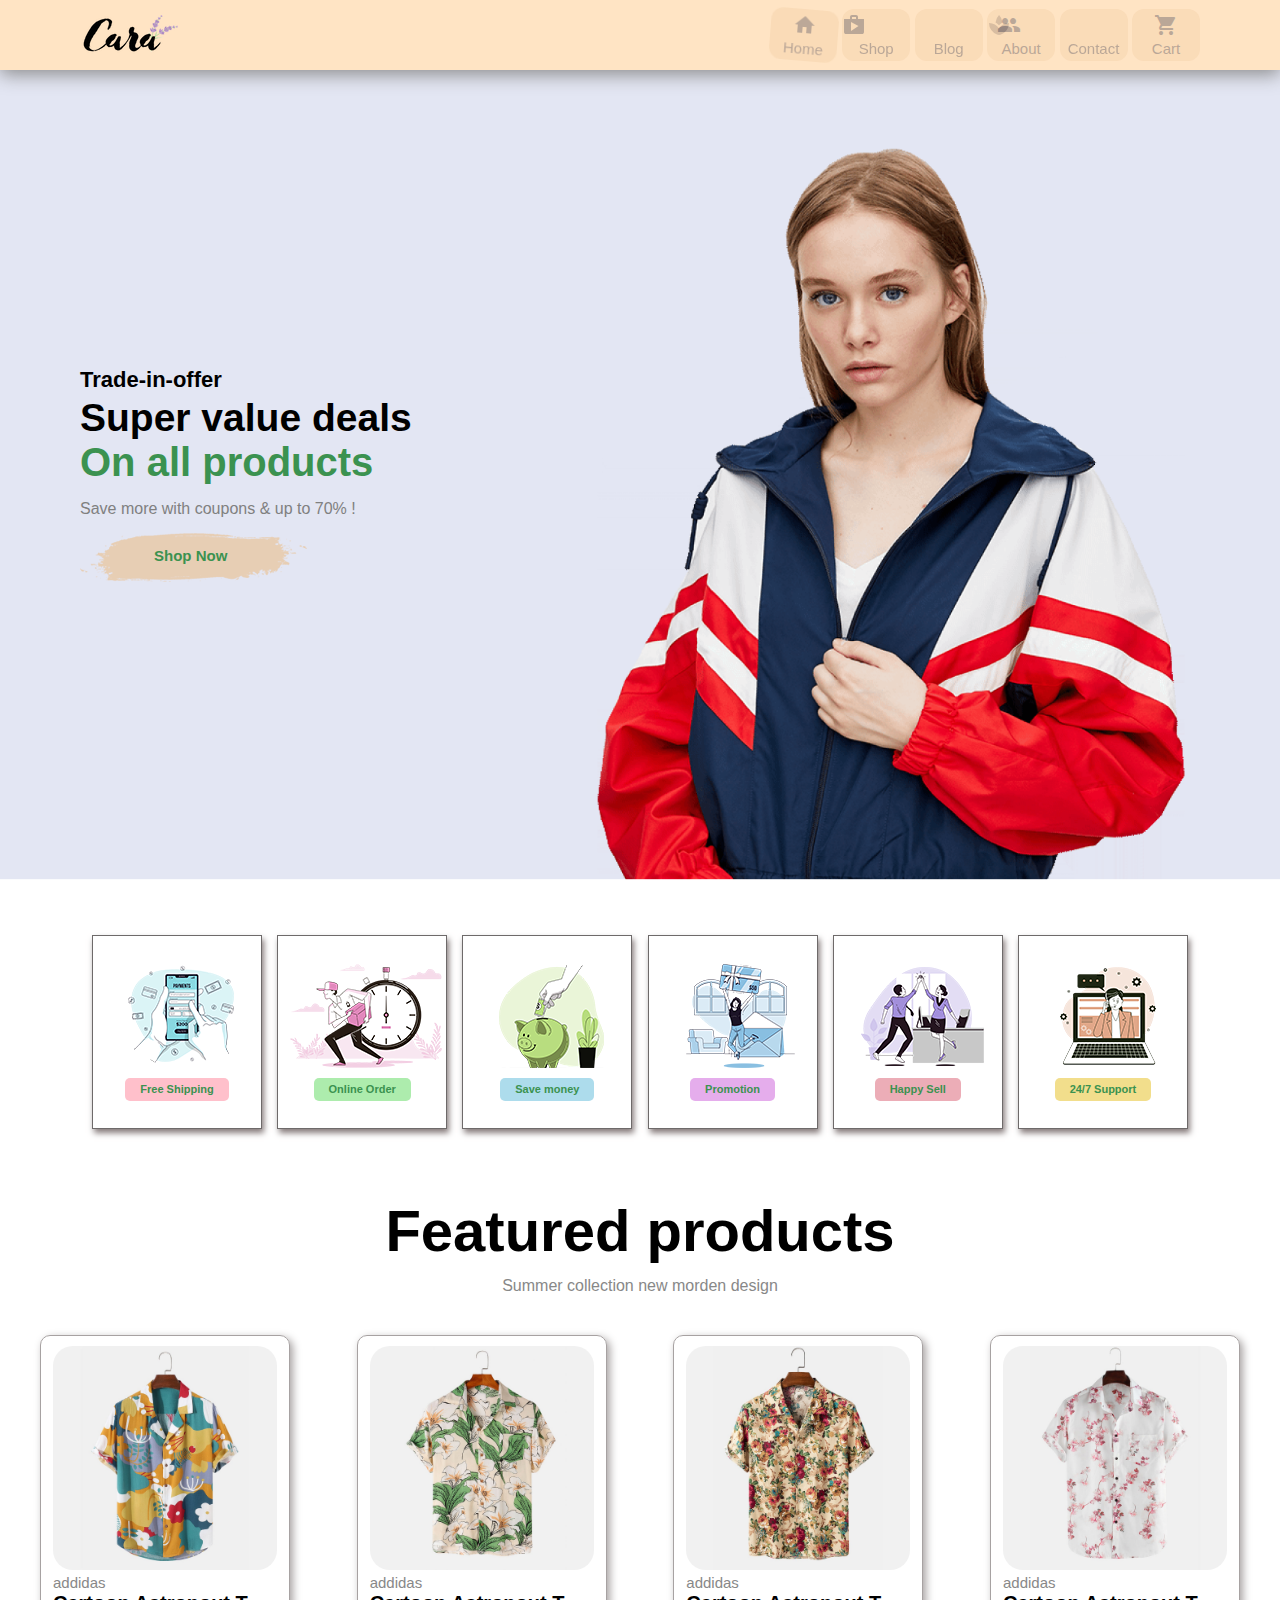
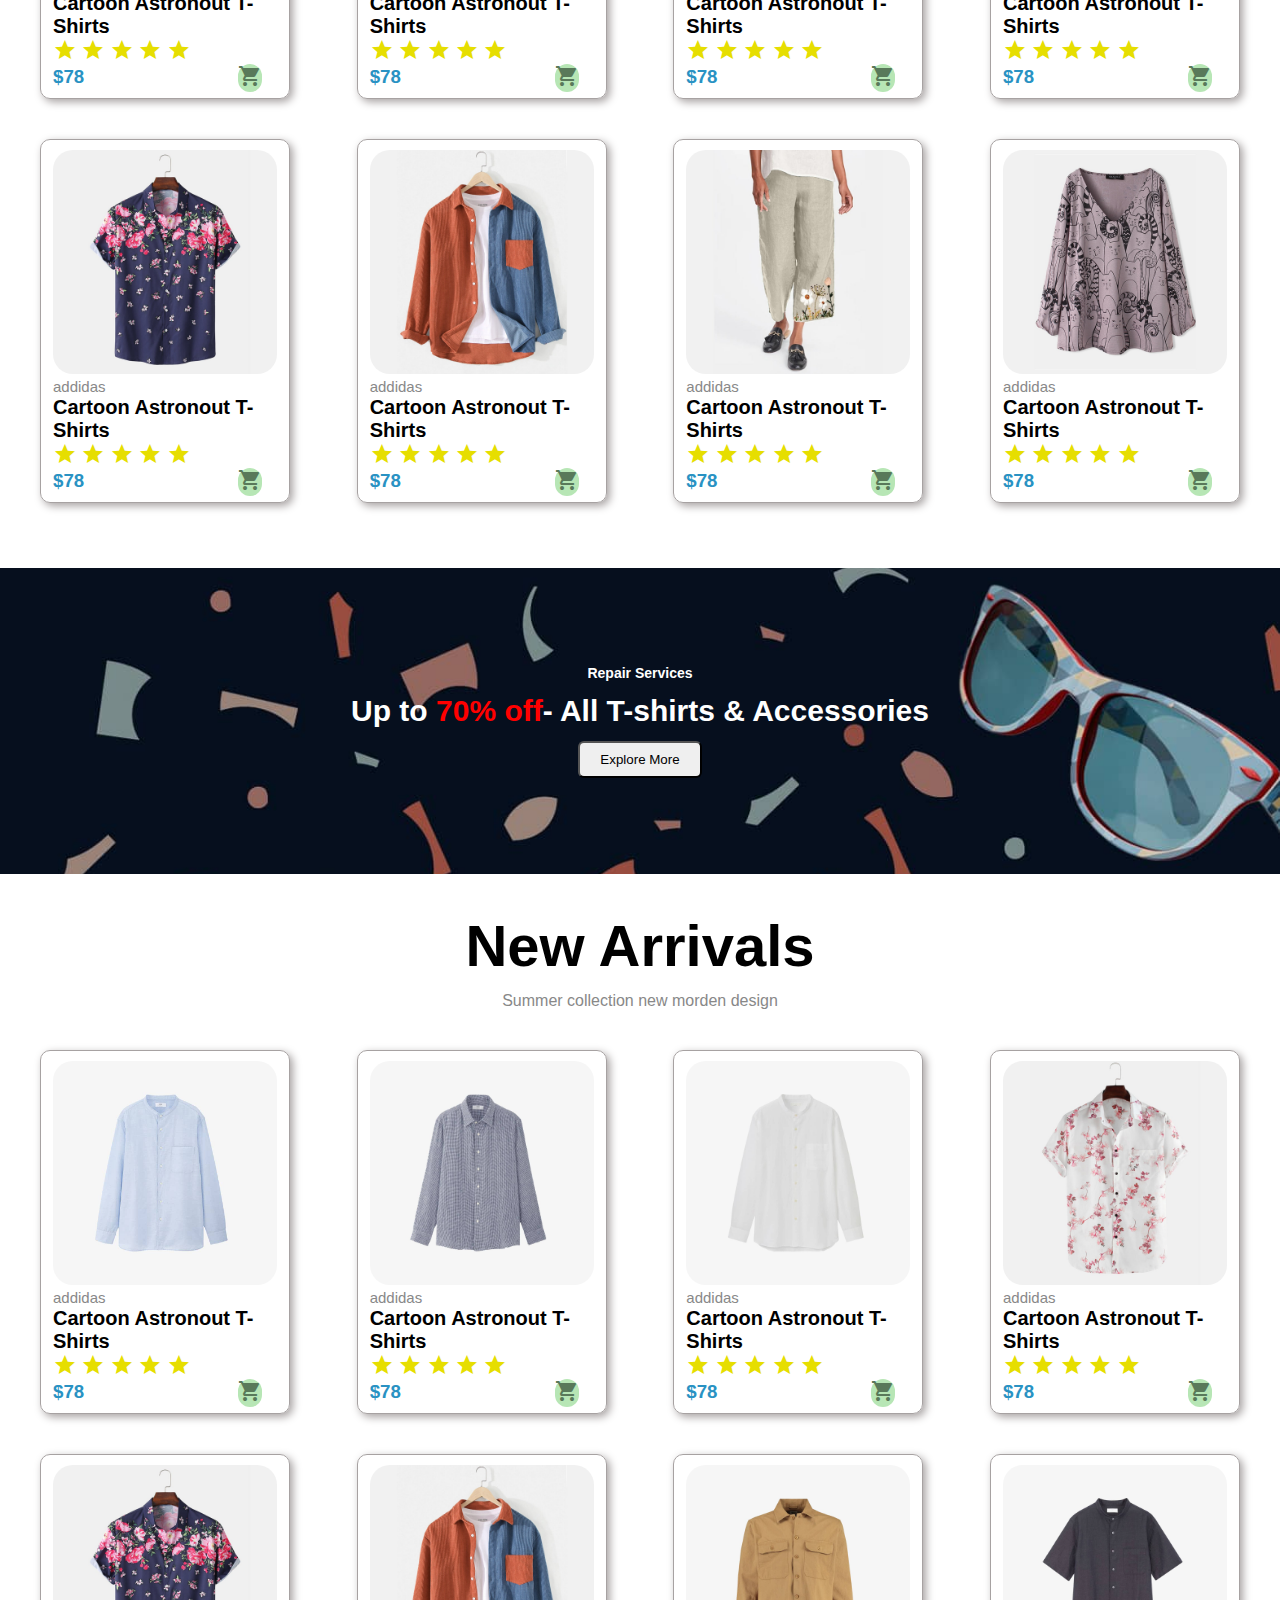
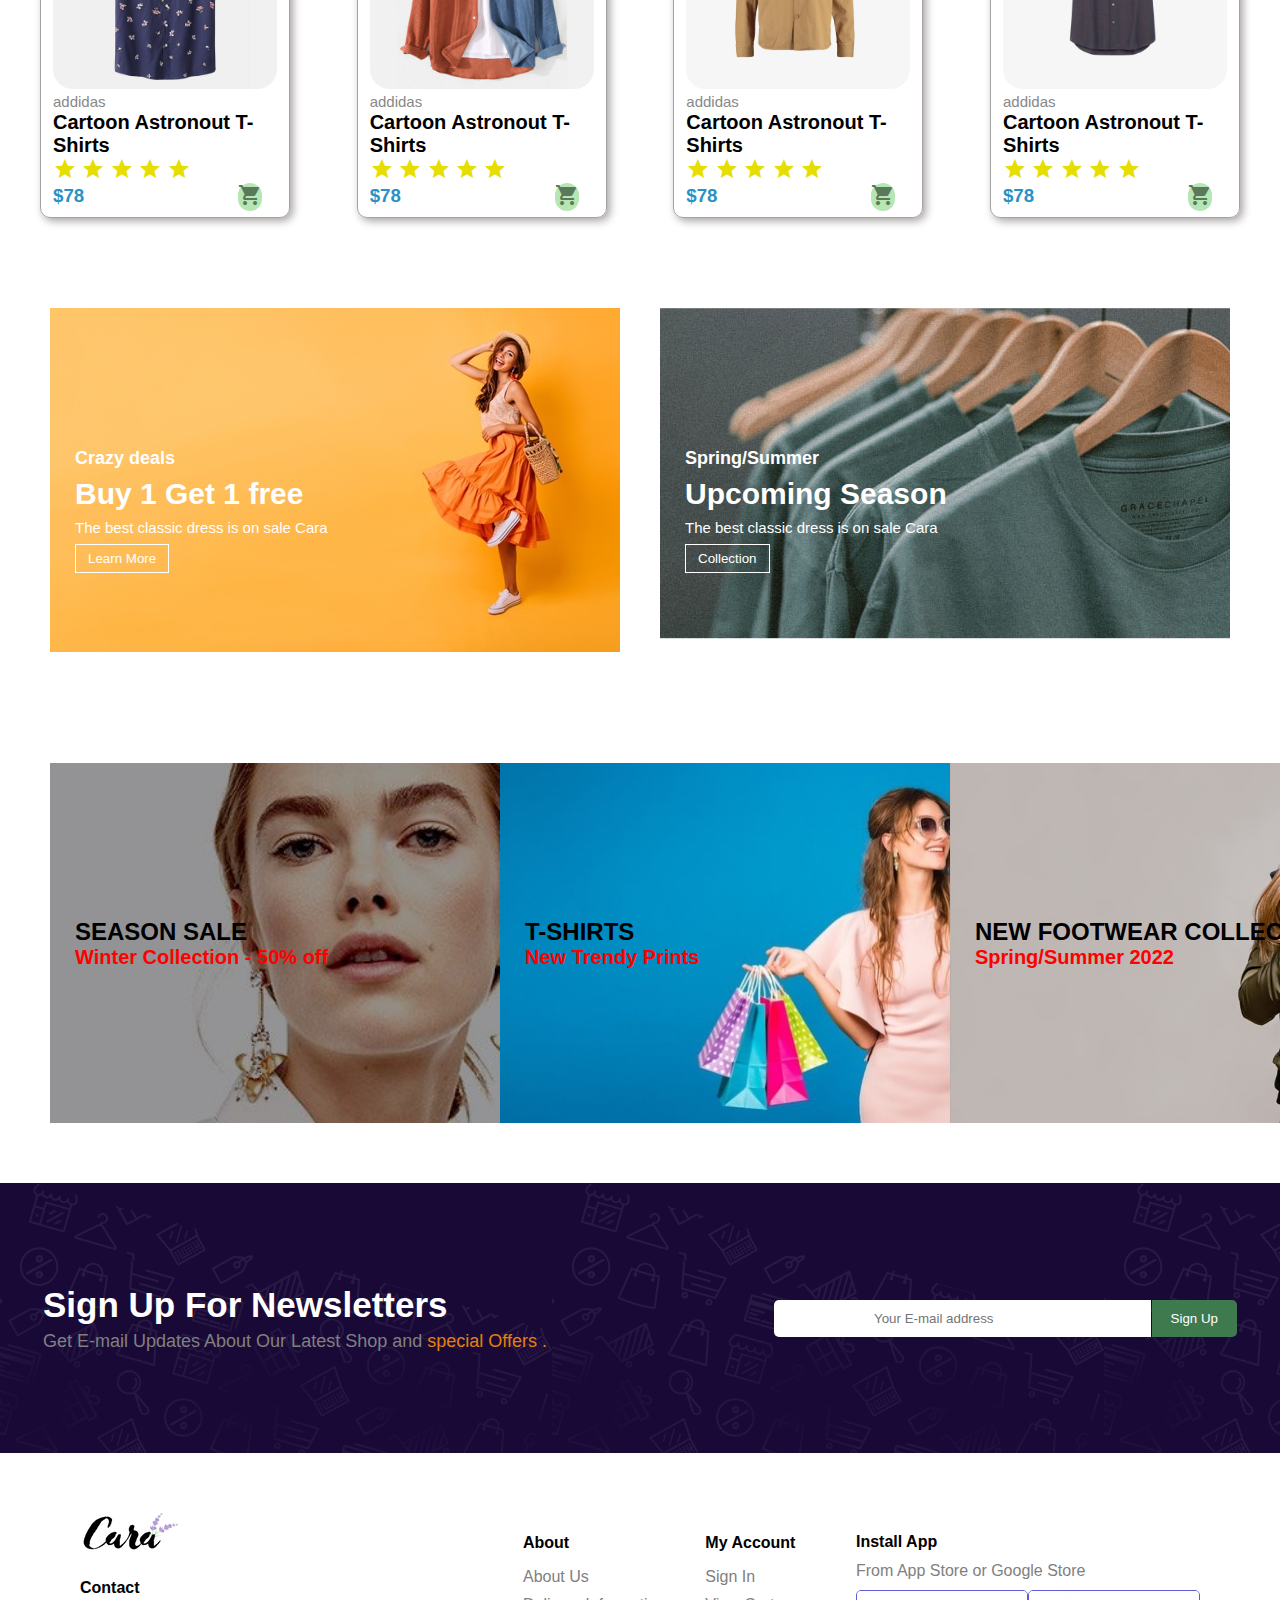
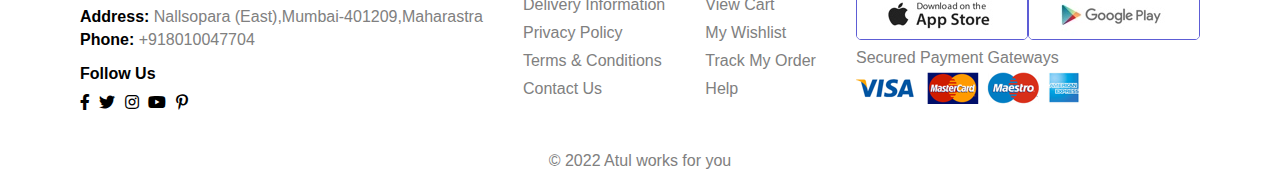
<file: e commerce website/index.html>
<!DOCTYPE html>
<html lang="en">

<head>
    <meta charset="UTF-8">
    <meta http-equiv="X-UA-Compatible" content="IE=edge">
    <meta name="viewport" content="width=device-width, initial-scale=1.0">
    <title>My Shop - Shopping Website</title>
    <link rel="stylesheet" href="style.css">
    <link href="https://fonts.googleapis.com/icon?family=Material+Icons" rel="stylesheet">
    <link rel="stylesheet" href="https://use.fontawesome.com/releases/v5.15.4/css/all.css" />

<body>
    <div id="nav">
        <div id="menu">
            <img class="logo" src="img/logo.png" alt="">
            <div id="menu-icons">
                <ul>
                    <li><a class="active" href="index.html"><span class="material-icons">home</span>
                            <p>Home</p>
                        </a></li>
                    <li><a href="shop.html"><span class="material-icons">shopping_bag</span>
                            <p>Shop</p>
                        </a></li>
                    <li><a href="Blog.html"><span class="material-icons">newspaper</span>
                            <p>Blog</p>
                        </a></li>
                    <li><a href="about.html"><span class="material-icons">groups</span>
                            <p>About</p>
                        </a></li>
                    <li><a href="contact.html"><span class="material-icons">contact_support</span>
                            <p>Contact</p>
                        </a></li>
                    <li><a href="cart.html"><span class="material-icons">shopping_cart</span>
                            <p>Cart</p>
                        </a></li>
                </ul>
            </div>
        </div>
        <section id="mobilemenu">
            <ul>
                <li><a class='active-mobile-menu' href="index.html">Home</a></li>
                <li><a href="shop.html">Shop</a></li>
                <li><a href="Blog.html">Blog</a></li>
                <li><a href="about.html">About</a></li>
                <li><a href="cart.html">Cart</a></li>
                <a href="#" style="background-color: black;border-radius: 50%;padding: 5px;"><i
                        class="fas fa-arrow-up"></i>

                </a>
            </ul>
        </section>
    </div>
    <section id="hero">
        <h4>Trade-in-offer</h4>
        <h2>Super value deals</h3>
            <h1>On all products
        </h2>
        <p>Save more with coupons & up to 70% !</p>
        <button>Shop Now</button>
    </section>

    <section id="feature">
        <div class="fe-box">
            <img src="img/features/f1.png" alt="">
            <h6>Free Shipping</h6>
        </div>

        <div class="fe-box">
            <img src="img/features/f2.png" alt="">
            <h6 style="background-color:rgb(173, 236, 173) ;">Online Order</h6>
        </div>

        <div class="fe-box">
            <img src="img/features/f3.png" alt="">
            <h6 style="background-color:rgb(173, 220, 236) ;">Save money</h6>
        </div>

        <div class="fe-box">
            <img src="img/features/f4.png" alt="">
            <h6 style="background-color:rgb(229, 173, 236) ;">Promotion</h6>
        </div>

        <div class="fe-box">
            <img src="img/features/f5.png" alt="">
            <h6 style="background-color:rgb(236, 173, 183) ;">Happy Sell</h6>
        </div>

        <div class="fe-box">
            <img src="img/features/f6.png" alt="">
            <h6 style="background-color:rgb(242, 222, 140) ;">24/7 Support</h6>
        </div>
    </section>

    <section id="products">
        <h2>Featured products</h2>
        <p>Summer collection new morden design</p>
        <div class="pro-container">
            <div class="pro" onclick="window.location.href='singlepro.html';">
                <img src="img/products/f1.jpg" alt="">
                <div class="des">
                    <i>addidas</i>
                    <h4>Cartoon Astronout T-Shirts</h4>
                    <div class="star">
                        <span class="material-icons">star</span>
                        <span class="material-icons">star</span>
                        <span class="material-icons">star</span>
                        <span class="material-icons">star</span>
                        <span class="material-icons">star</span>
                    </div>
                    <h3>$78</h3>
                </div>
                <a href="#cart" class="cart-icon"> <span class="material-icons"> shopping_cart</span></a>
            </div>

            <div class="pro" onclick="window.location.href='singlepro.html';">
                <img src="img/products/f2.jpg" alt="">
                <div class="des">
                    <i>addidas</i>
                    <h4>Cartoon Astronout T-Shirts</h4>
                    <div class="star">
                        <span class="material-icons">star</span>
                        <span class="material-icons">star</span>
                        <span class="material-icons">star</span>
                        <span class="material-icons">star</span>
                        <span class="material-icons">star</span>
                    </div>
                    <h3>$78</h3>
                </div>
                <a href="#cart" class="cart-icon"> <span class="material-icons"> shopping_cart</span></a>
            </div>

            <div class="pro" onclick="window.location.href='singlepro.html';">
                <img src="img/products/f3.jpg" alt="">
                <div class="des">
                    <i>addidas</i>
                    <h4>Cartoon Astronout T-Shirts</h4>
                    <div class="star">
                        <span class="material-icons">star</span>
                        <span class="material-icons">star</span>
                        <span class="material-icons">star</span>
                        <span class="material-icons">star</span>
                        <span class="material-icons">star</span>
                    </div>
                    <h3>$78</h3>
                </div>
                <a href="#cart" class="cart-icon"> <span class="material-icons"> shopping_cart</span></a>
            </div>

            <div class="pro" onclick="window.location.href='singlepro.html';">
                <img src="img/products/f4.jpg" alt="">
                <div class="des">
                    <i>addidas</i>
                    <h4>Cartoon Astronout T-Shirts</h4>
                    <div class="star">
                        <span class="material-icons">star</span>
                        <span class="material-icons">star</span>
                        <span class="material-icons">star</span>
                        <span class="material-icons">star</span>
                        <span class="material-icons">star</span>
                    </div>
                    <h3>$78</h3>
                </div>
                <a href="#cart" class="cart-icon"> <span class="material-icons"> shopping_cart</span></a>
            </div>

            <div class="pro" onclick="window.location.href='singlepro.html';">
                <img src="img/products/f5.jpg" alt="">
                <div class="des">
                    <i>addidas</i>
                    <h4>Cartoon Astronout T-Shirts</h4>
                    <div class="star">
                        <span class="material-icons">star</span>
                        <span class="material-icons">star</span>
                        <span class="material-icons">star</span>
                        <span class="material-icons">star</span>
                        <span class="material-icons">star</span>
                    </div>
                    <h3>$78</h3>
                </div>
                <a href="#cart" class="cart-icon"> <span class="material-icons"> shopping_cart</span></a>
            </div>

            <div class="pro" onclick="window.location.href='singlepro.html';">
                <img src="img/products/f6.jpg" alt="">
                <div class="des">
                    <i>addidas</i>
                    <h4>Cartoon Astronout T-Shirts</h4>
                    <div class="star">
                        <span class="material-icons">star</span>
                        <span class="material-icons">star</span>
                        <span class="material-icons">star</span>
                        <span class="material-icons">star</span>
                        <span class="material-icons">star</span>
                    </div>
                    <h3>$78</h3>
                </div>
                <a href="#cart" class="cart-icon"> <span class="material-icons"> shopping_cart</span></a>
            </div>

            <div class="pro" onclick="window.location.href='singlepro.html';">
                <img src="img/products/f7.jpg" alt="">
                <div class="des">
                    <i>addidas</i>
                    <h4>Cartoon Astronout T-Shirts</h4>
                    <div class="star">
                        <span class="material-icons">star</span>
                        <span class="material-icons">star</span>
                        <span class="material-icons">star</span>
                        <span class="material-icons">star</span>
                        <span class="material-icons">star</span>
                    </div>
                    <h3>$78</h3>
                </div>
                <a href="#cart" class="cart-icon"> <span class="material-icons"> shopping_cart</span></a>
            </div>

            <div class="pro" onclick="window.location.href='singlepro.html';">
                <img src="img/products/f8.jpg" alt="">
                <div class="des">
                    <i>addidas</i>
                    <h4>Cartoon Astronout T-Shirts</h4>
                    <div class="star">
                        <span class="material-icons">star</span>
                        <span class="material-icons">star</span>
                        <span class="material-icons">star</span>
                        <span class="material-icons">star</span>
                        <span class="material-icons">star</span>
                    </div>
                    <h3>$78</h3>
                </div>
                <a href="#cart" class="cart-icon"> <span class="material-icons"> shopping_cart</span></a>
            </div>
        </div>
    </section>

    <section id="banner">
        <h6>Repair Services</h6>
        <h4>Up to <span>70% off</span>- All T-shirts & Accessories</h4>
        <button>Explore More</button>
    </section>

    <section id="products">
        <h2>New Arrivals</h2>
        <p>Summer collection new morden design</p>
        <div class="pro-container">
            <div class="pro" onclick="window.location.href='singlepro.html';">
                <img src="img/products/n1.jpg" alt="">
                <div class="des">
                    <i>addidas</i>
                    <h4>Cartoon Astronout T-Shirts</h4>
                    <div class="star">
                        <span class="material-icons">star</span>
                        <span class="material-icons">star</span>
                        <span class="material-icons">star</span>
                        <span class="material-icons">star</span>
                        <span class="material-icons">star</span>
                    </div>
                    <h3>$78</h3>
                </div>
                <a href="#cart" class="cart-icon"> <span class="material-icons"> shopping_cart</span></a>
            </div>

            <div class="pro" onclick="window.location.href='singlepro.html';">
                <img src="img/products/n2.jpg" alt="">
                <div class="des">
                    <i>addidas</i>
                    <h4>Cartoon Astronout T-Shirts</h4>
                    <div class="star">
                        <span class="material-icons">star</span>
                        <span class="material-icons">star</span>
                        <span class="material-icons">star</span>
                        <span class="material-icons">star</span>
                        <span class="material-icons">star</span>
                    </div>
                    <h3>$78</h3>
                </div>
                <a href="#cart" class="cart-icon"> <span class="material-icons"> shopping_cart</span></a>
            </div>

            <div class="pro" onclick="window.location.href='singlepro.html';">
                <img src="img/products/n3.jpg" alt="">
                <div class="des">
                    <i>addidas</i>
                    <h4>Cartoon Astronout T-Shirts</h4>
                    <div class="star">
                        <span class="material-icons">star</span>
                        <span class="material-icons">star</span>
                        <span class="material-icons">star</span>
                        <span class="material-icons">star</span>
                        <span class="material-icons">star</span>
                    </div>
                    <h3>$78</h3>
                </div>
                <a href="#cart" class="cart-icon"> <span class="material-icons"> shopping_cart</span></a>
            </div>

            <div class="pro" onclick="window.location.href='singlepro.html';">
                <img src="img/products/f4.jpg" alt="">
                <div class="des">
                    <i>addidas</i>
                    <h4>Cartoon Astronout T-Shirts</h4>
                    <div class="star">
                        <span class="material-icons">star</span>
                        <span class="material-icons">star</span>
                        <span class="material-icons">star</span>
                        <span class="material-icons">star</span>
                        <span class="material-icons">star</span>
                    </div>
                    <h3>$78</h3>
                </div>
                <a href="#cart" class="cart-icon"> <span class="material-icons"> shopping_cart</span></a>
            </div>

            <div class="pro" onclick="window.location.href='singlepro.html';">
                <img src="img/products/f5.jpg" alt="">
                <div class="des">
                    <i>addidas</i>
                    <h4>Cartoon Astronout T-Shirts</h4>
                    <div class="star">
                        <span class="material-icons">star</span>
                        <span class="material-icons">star</span>
                        <span class="material-icons">star</span>
                        <span class="material-icons">star</span>
                        <span class="material-icons">star</span>
                    </div>
                    <h3>$78</h3>
                </div>
                <a href="#cart" class="cart-icon"> <span class="material-icons"> shopping_cart</span></a>
            </div>

            <div class="pro" onclick="window.location.href='singlepro.html';">
                <img src="img/products/f6.jpg" alt="">
                <div class="des">
                    <i>addidas</i>
                    <h4>Cartoon Astronout T-Shirts</h4>
                    <div class="star">
                        <span class="material-icons">star</span>
                        <span class="material-icons">star</span>
                        <span class="material-icons">star</span>
                        <span class="material-icons">star</span>
                        <span class="material-icons">star</span>
                    </div>
                    <h3>$78</h3>
                </div>
                <a href="#cart" class="cart-icon"> <span class="material-icons"> shopping_cart</span></a>
            </div>

            <div class="pro" onclick="window.location.href='singlepro.html';">
                <img src="img/products/n7.jpg" alt="">
                <div class="des">
                    <i>addidas</i>
                    <h4>Cartoon Astronout T-Shirts</h4>
                    <div class="star">
                        <span class="material-icons">star</span>
                        <span class="material-icons">star</span>
                        <span class="material-icons">star</span>
                        <span class="material-icons">star</span>
                        <span class="material-icons">star</span>
                    </div>
                    <h3>$78</h3>
                </div>
                <a href="#cart" class="cart-icon"> <span class="material-icons"> shopping_cart</span></a>
            </div>

            <div class="pro" onclick="window.location.href='singlepro.html';">
                <img src="img/products/n8.jpg" alt="">
                <div class="des">
                    <i>addidas</i>
                    <h4>Cartoon Astronout T-Shirts</h4>
                    <div class="star">
                        <span class="material-icons">star</span>
                        <span class="material-icons">star</span>
                        <span class="material-icons">star</span>
                        <span class="material-icons">star</span>
                        <span class="material-icons">star</span>
                    </div>
                    <h3>$78</h3>
                </div>
                <a href="#cart" class="cart-icon"> <span class="material-icons"> shopping_cart</span></a>
            </div>
        </div>
    </section>

    <section id="sm-banner">
        <div class="box-banner">
            <h4>Crazy deals</h4>
            <h2>Buy 1 Get 1 free</h2>
            <span>The best classic dress is on sale Cara</span>
            <button>Learn More</button>
        </div>

        <div class="box-banner" style="background-image:url(img/banner/b10.jpg) ;">
            <h4>Spring/Summer</h4>
            <h2>Upcoming Season</h2>
            <span>The best classic dress is on sale Cara</span>
            <button>Collection</button>
        </div>
    </section>

    <section id="banner3">
        <div class="banner3">
            <h2>SEASON SALE</h2>
            <h5>Winter Collection - 50% off</h5>
        </div>

        <div class="banner32">
            <h2>T-SHIRTS</h2>
            <h5>New Trendy Prints</h5>
        </div>

        <div class="banner33">
            <h2>NEW FOOTWEAR COLLECTION</h2>
            <h5>Spring/Summer 2022</h5>
        </div>
    </section>

    <section id="newsletter">
        <div class="news">
            <h4>Sign Up For Newsletters</h4>
            <h6>Get E-mail Updates About Our Latest Shop and <span>special Offers .</span></h6>
        </div>
        <div class="newsinput">
            <input type="text" placeholder="Your E-mail address">
            <button>Sign Up</button>
        </div>
    </section>

    <footer>
        <div class="col">
            <img class="logo" src="img/logo.png" alt="">
            <h4>Contact</h4>
            <p div.col:nth-child(1)><strong>Address:</strong> Nallsopara (East),Mumbai-401209,Maharastra</p>
            <p><strong>Phone:</strong> +918010047704</p>
            <div class="icon">
                <h4>Follow Us</h4>
                <div class="icons">
                    <a href="#facebook"><i class="fab fa-facebook-f"></i></a>
                    <a href="#twitter"><i class="fab fa-twitter"></i></a>
                    <a href="#instagram"><i class="fab fa-instagram"></i></a>
                    <a href="#youtube"><i class="fab fa-youtube"></i></a>
                    <a href="#pintrest"><i class="fab fa-pinterest-p"></i></a>

                </div>
            </div>
        </div>
        <div class="col">
            <h4>About</h4>
            <a href="#">About Us</a>
            <a href="#">Delivery Information</a>
            <a href="#">Privacy Policy</a>
            <a href="#">Terms & Conditions</a>
            <a href="#">Contact Us</a>
        </div>
        <div class="col">
            <h4>
                My Account
            </h4>
            <a href="#">Sign In</a>
            <a href="#">View Cart</a>
            <a href="#">My Wishlist</a>
            <a href="#">Track My Order</a>
            <a href="#">Help</a>

        </div>
        <div class="col installapp">
            <h4>Install App</h4>
            <p>From App Store or Google Store</p>
            <div class="store">
                <a href=""><img src="img/pay/app.jpg" alt=""></a>
                <a href="#"><img src="img/pay/play.jpg" alt=""></a>
            </div>
            <p>Secured Payment Gateways</p>
            <img src="img/pay/pay.png" alt="">
        </div>


    </footer>
    <div class="copyright">
        <p> &copy; 2022 Atul works for you </p>
    </div>
    <script src="script.js"></script>
</body>

</html>
</file>
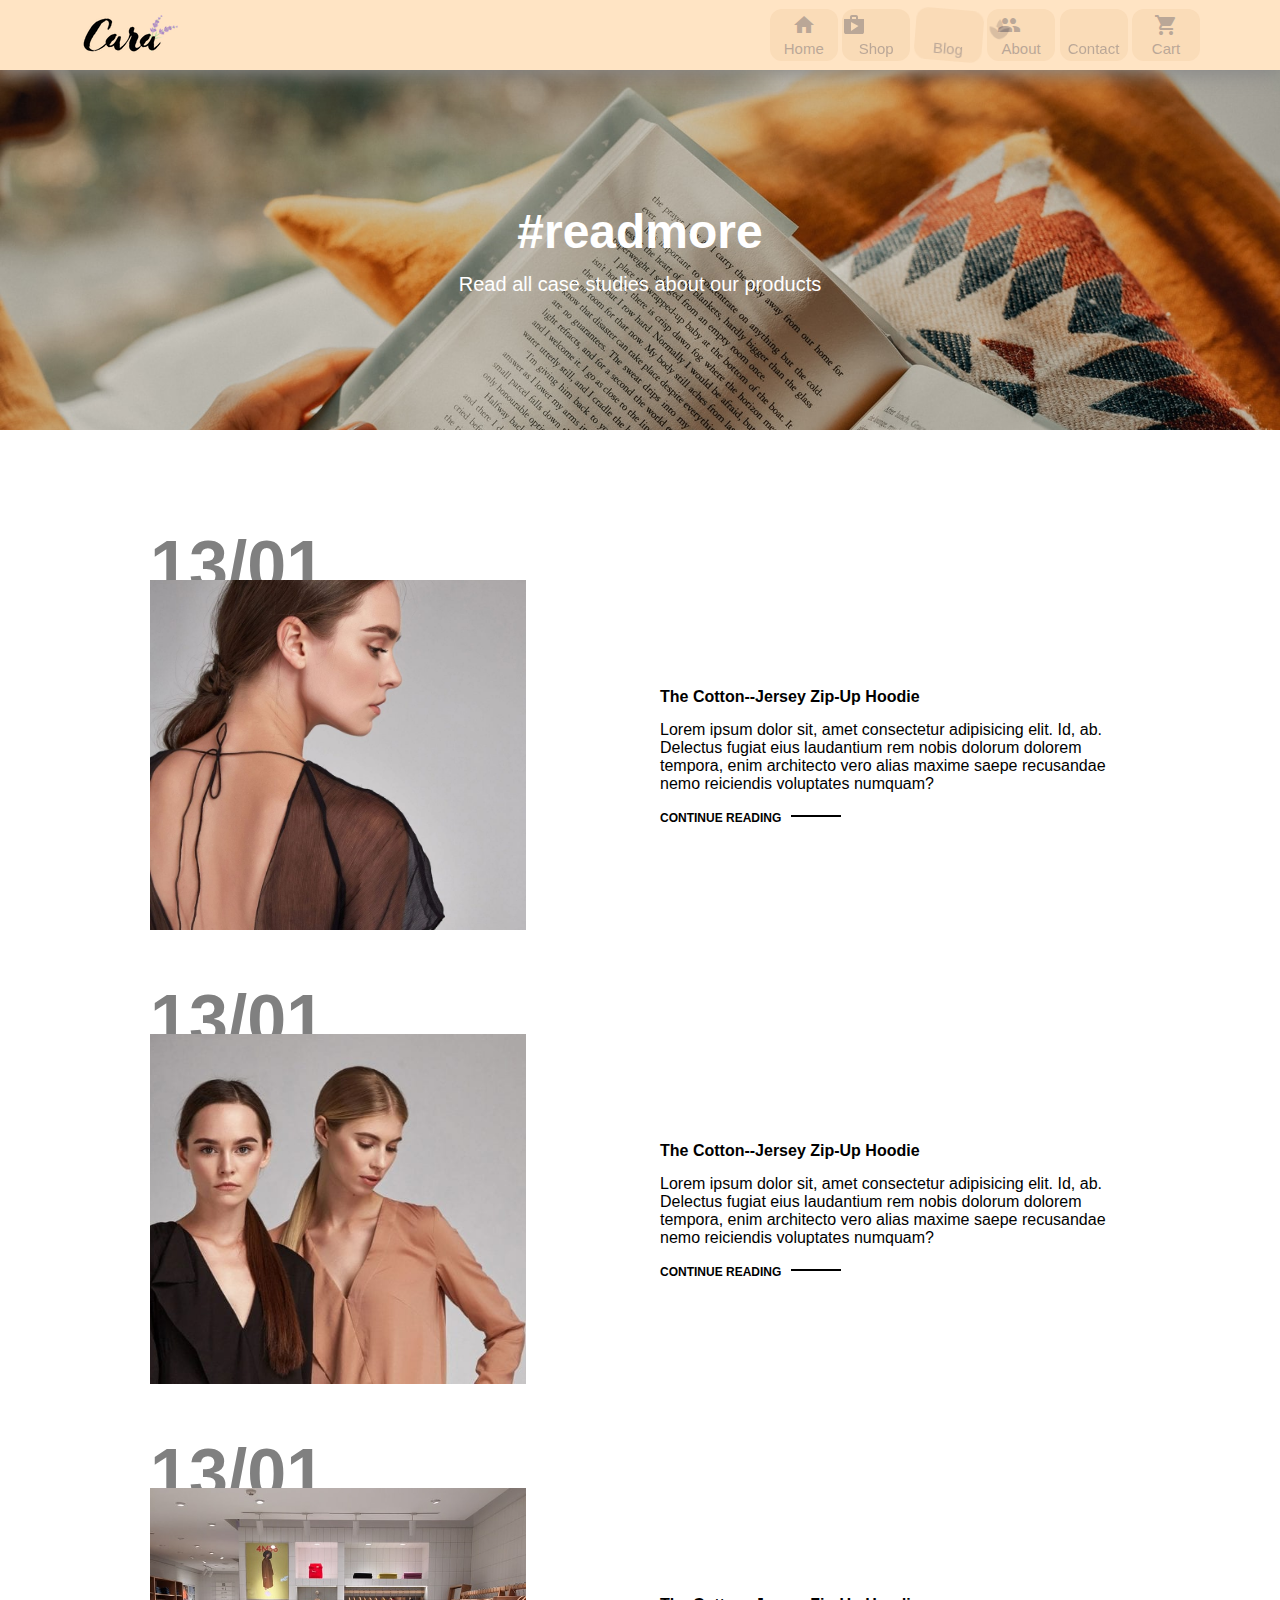
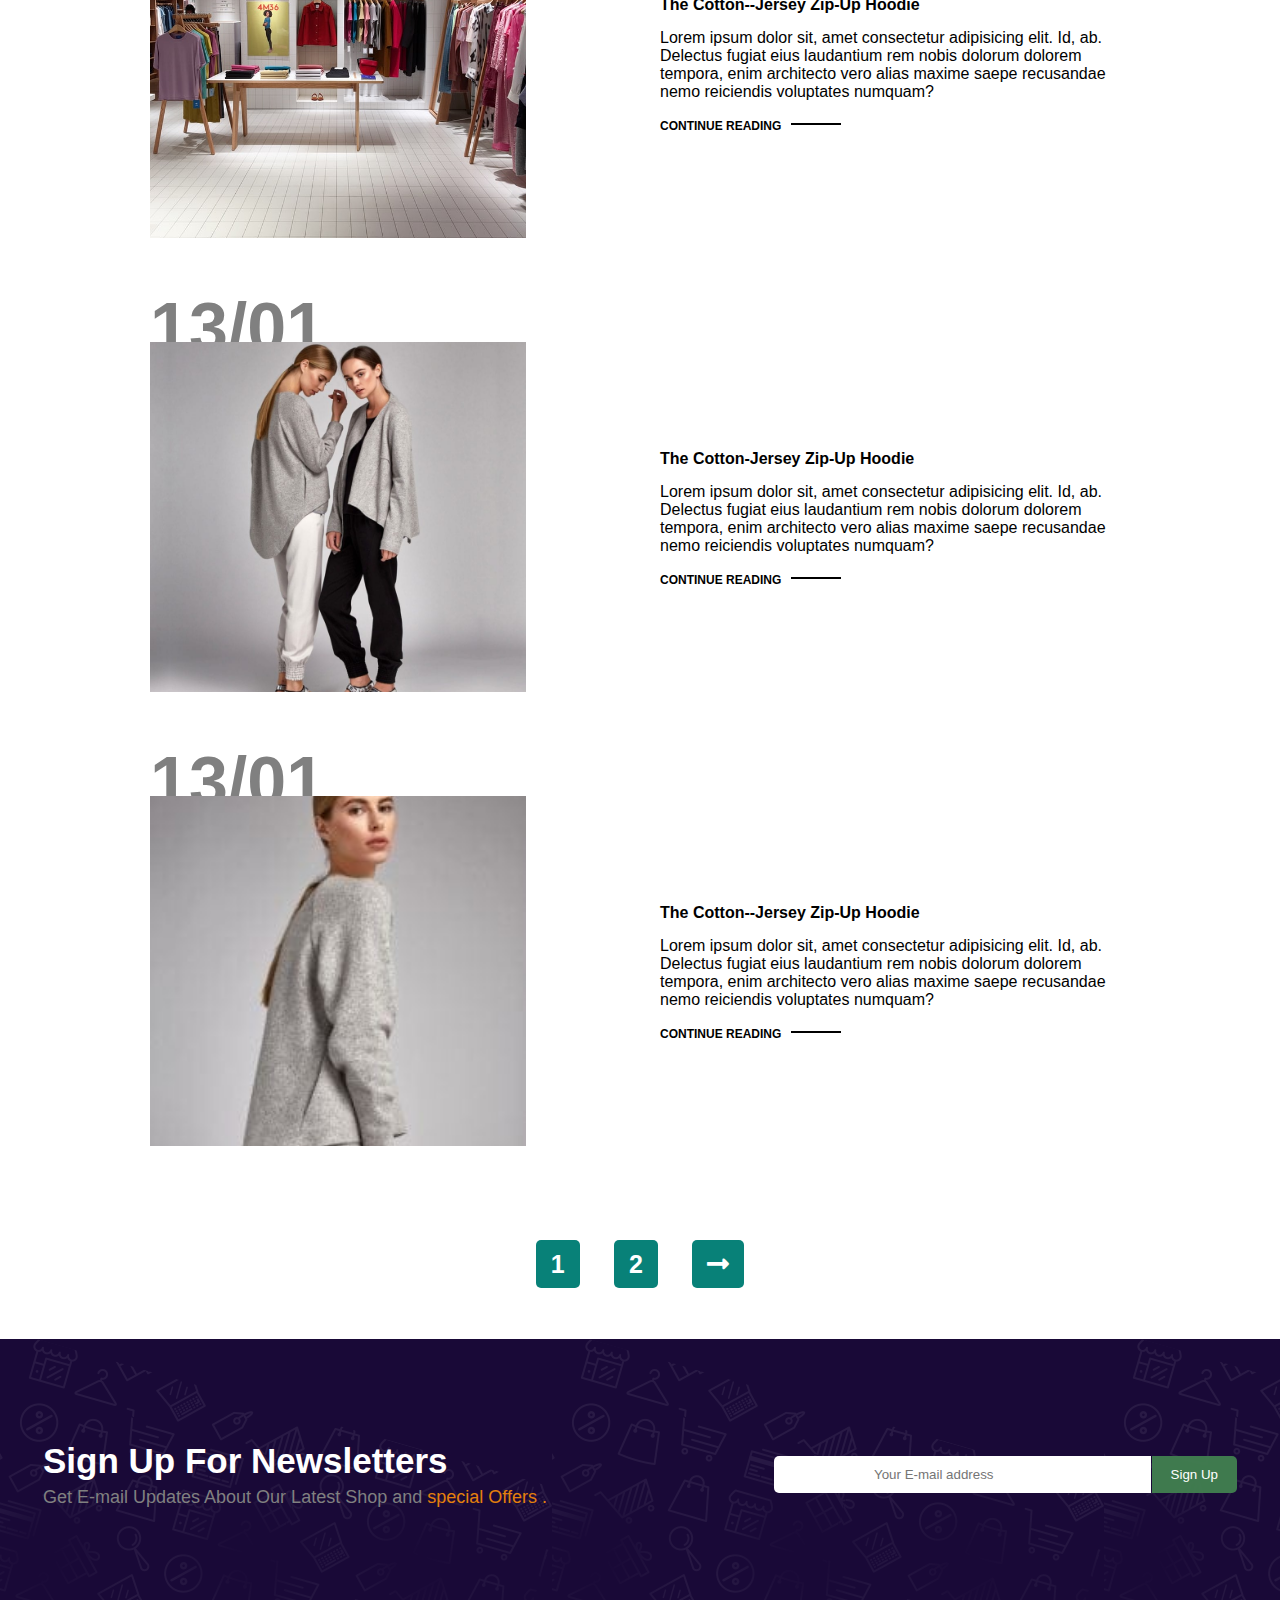
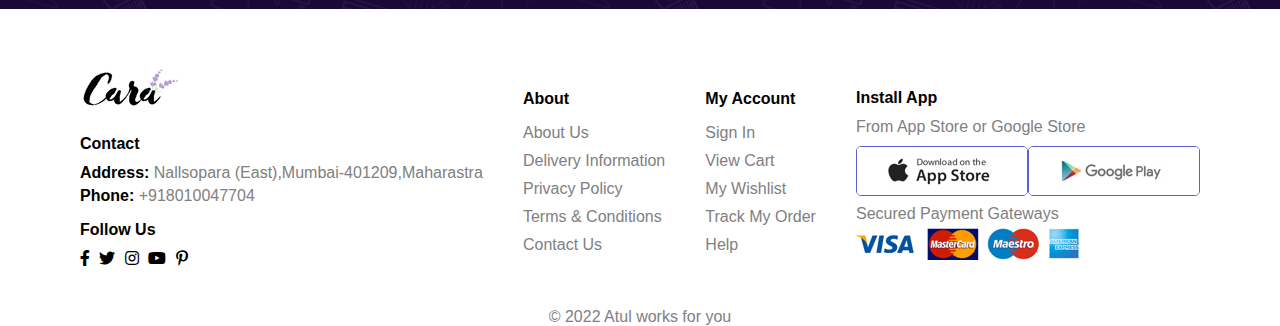
<file: e commerce website/Blog.html>
<!DOCTYPE html>
<html lang="en">

<head>
    <meta charset="UTF-8">
    <meta http-equiv="X-UA-Compatible" content="IE=edge">
    <meta name="viewport" content="width=device-width, initial-scale=1.0">
    <title>My Shop - Shopping Website</title>
    <link rel="stylesheet" href="style.css">
    <link href="https://fonts.googleapis.com/icon?family=Material+Icons" rel="stylesheet">
    <link rel="stylesheet" href="https://use.fontawesome.com/releases/v5.15.4/css/all.css" />

<body>
    <div id="nav">
        <div id="menu">
            <img class="logo" src="img/logo.png" alt="">
            <div id="menu-icons">
                <ul>
                    <li><a  href="index.html"><span class="material-icons">home</span>
                            <p>Home</p>
                        </a></li>
                    <li><a href="shop.html"><span class="material-icons">shopping_bag</span>
                            <p>Shop</p>
                        </a></li>
                    <li><a class="active" href="Blog.html"><span class="material-icons">newspaper</span>
                            <p>Blog</p>
                        </a></li>
                    <li><a href="about.html"><span class="material-icons">groups</span>
                            <p>About</p>
                        </a></li>
                    <li><a href="contact.html"><span class="material-icons">contact_support</span>
                            <p>Contact</p>
                        </a></li>
                    <li><a href="cart.html"><span class="material-icons">shopping_cart</span>
                            <p>Cart</p>
                        </a></li>
                </ul>
            </div>
        </div>
        <section id="mobilemenu">
            <ul>
                <li><a href="index.html">Home</a></li>
                <li><a href="shop.html">Shop</a></li>
                <li><a class='active-mobile-menu' href="Blog.html">Blog</a></li>
                <li><a href="about.html">About</a></li>
                <li><a href="cart.html">Cart</a></li>
                <a href="#" style="background-color: black;border-radius: 50%;padding: 5px;"><i
                        class="fas fa-arrow-up"></i>

                </a>
            </ul>
        </section>
    </div>
    <section id="shop-header" class="blog-header">
        <h1>#readmore</h1>
        <p>Read all case studies about our products</p>
    </section>

    <section id="blog">
        <div class="blog-box">
            <div class="blog-img">
                <img src="img/blog/b1.jpg" alt="">
            </div>

            <div class="blog-des">
                <h4>The Cotton--Jersey Zip-Up Hoodie</h4>
                <p>Lorem ipsum dolor sit, amet consectetur adipisicing elit. Id, ab. Delectus fugiat eius laudantium rem nobis dolorum dolorem tempora, enim architecto vero alias maxime saepe recusandae nemo reiciendis voluptates numquam?
                </p>
                <a href="#">CONTINUE READING</a>
            </div>
            <h1>13/01</h1>
        </div>

        <div class="blog-box">
            <div class="blog-img">
                <img src="img/blog/b2.jpg" alt="">
            </div>

            <div class="blog-des">
                <h4>The Cotton--Jersey Zip-Up Hoodie</h4>
                <p>Lorem ipsum dolor sit, amet consectetur adipisicing elit. Id, ab. Delectus fugiat eius laudantium rem nobis dolorum dolorem tempora, enim architecto vero alias maxime saepe recusandae nemo reiciendis voluptates numquam?
                </p>
                <a href="#">CONTINUE READING</a>
            </div>
            <h1>13/01</h1>
        </div>

        <div class="blog-box">
            <div class="blog-img">
                <img src="img/blog/b3.jpg" alt="">
            </div>

            <div class="blog-des">
                <h4>The Cotton--Jersey Zip-Up Hoodie</h4>
                <p>Lorem ipsum dolor sit, amet consectetur adipisicing elit. Id, ab. Delectus fugiat eius laudantium rem nobis dolorum dolorem tempora, enim architecto vero alias maxime saepe recusandae nemo reiciendis voluptates numquam?
                </p>
                <a href="#">CONTINUE READING</a>
            </div>
            <h1>13/01</h1>
        </div>

        <div class="blog-box">
            <div class="blog-img">
                <img src="img/blog/b4.jpg" alt="">
            </div>

            <div class="blog-des">
                <h4>The Cotton-Jersey Zip-Up Hoodie</h4>
                <p>Lorem ipsum dolor sit, amet consectetur adipisicing elit. Id, ab. Delectus fugiat eius laudantium rem nobis dolorum dolorem tempora, enim architecto vero alias maxime saepe recusandae nemo reiciendis voluptates numquam?
                </p>
                <a href="#">CONTINUE READING</a>
            </div>
            <h1>13/01</h1>
        </div>

        <div class="blog-box">
            <div class="blog-img">
                <img src="img/blog/b5.jpg" alt="">
            </div>

            <div class="blog-des">
                <h4>The Cotton--Jersey Zip-Up Hoodie</h4>
                <p>Lorem ipsum dolor sit, amet consectetur adipisicing elit. Id, ab. Delectus fugiat eius laudantium rem nobis dolorum dolorem tempora, enim architecto vero alias maxime saepe recusandae nemo reiciendis voluptates numquam?
                </p>
                <a href="#">CONTINUE READING</a>
            </div>
            <h1>13/01</h1>
        </div>
    </section>

    <section id="pageination">
        <a href="#">1</a>
        <a href="#">2</a>
        <a href="#"><i class="fas fa-long-arrow-alt-right"></i></a>
    </section>

    <section id="newsletter">
        <div class="news">
            <h4>Sign Up For Newsletters</h4>
            <h6>Get E-mail Updates About Our Latest Shop and <span>special Offers .</span></h6>
        </div>
        <div class="newsinput">
            <input type="text" placeholder="Your E-mail address">
            <button>Sign Up</button>
        </div>
    </section>

    <footer>
        <div class="col">
            <img class="logo" src="img/logo.png" alt="">
            <h4>Contact</h4>
            <p div.col:nth-child(1)><strong>Address:</strong> Nallsopara (East),Mumbai-401209,Maharastra</p>
            <p><strong>Phone:</strong> +918010047704</p>
            <div class="icon">
                <h4>Follow Us</h4>
                <div class="icons">
                    <a href="#facebook"><i class="fab fa-facebook-f"></i></a>
                    <a href="#twitter"><i class="fab fa-twitter"></i></a>
                    <a href="#instagram"><i class="fab fa-instagram"></i></a>
                    <a href="#youtube"><i class="fab fa-youtube"></i></a>
                    <a href="#pintrest"><i class="fab fa-pinterest-p"></i></a>

                </div>
            </div>
        </div>
        <div class="col">
            <h4>About</h4>
            <a href="#">About Us</a>
            <a href="#">Delivery Information</a>
            <a href="#">Privacy Policy</a>
            <a href="#">Terms & Conditions</a>
            <a href="#">Contact Us</a>
        </div>
        <div class="col">
            <h4>
                My Account
            </h4>
            <a href="#">Sign In</a>
            <a href="#">View Cart</a>
            <a href="#">My Wishlist</a>
            <a href="#">Track My Order</a>
            <a href="#">Help</a>

        </div>
        <div class="col installapp">
            <h4>Install App</h4>
            <p>From App Store or Google Store</p>
            <div class="store">
                <a href=""><img src="img/pay/app.jpg" alt=""></a>
                <a href="#"><img src="img/pay/play.jpg" alt=""></a>
            </div>
            <p>Secured Payment Gateways</p>
            <img src="img/pay/pay.png" alt="">
        </div>


    </footer>
    <div class="copyright">
        <p> &copy; 2022 Atul works for you </p>
    </div>
    <script src="script.js"></script>
</body>

</html>
</file>
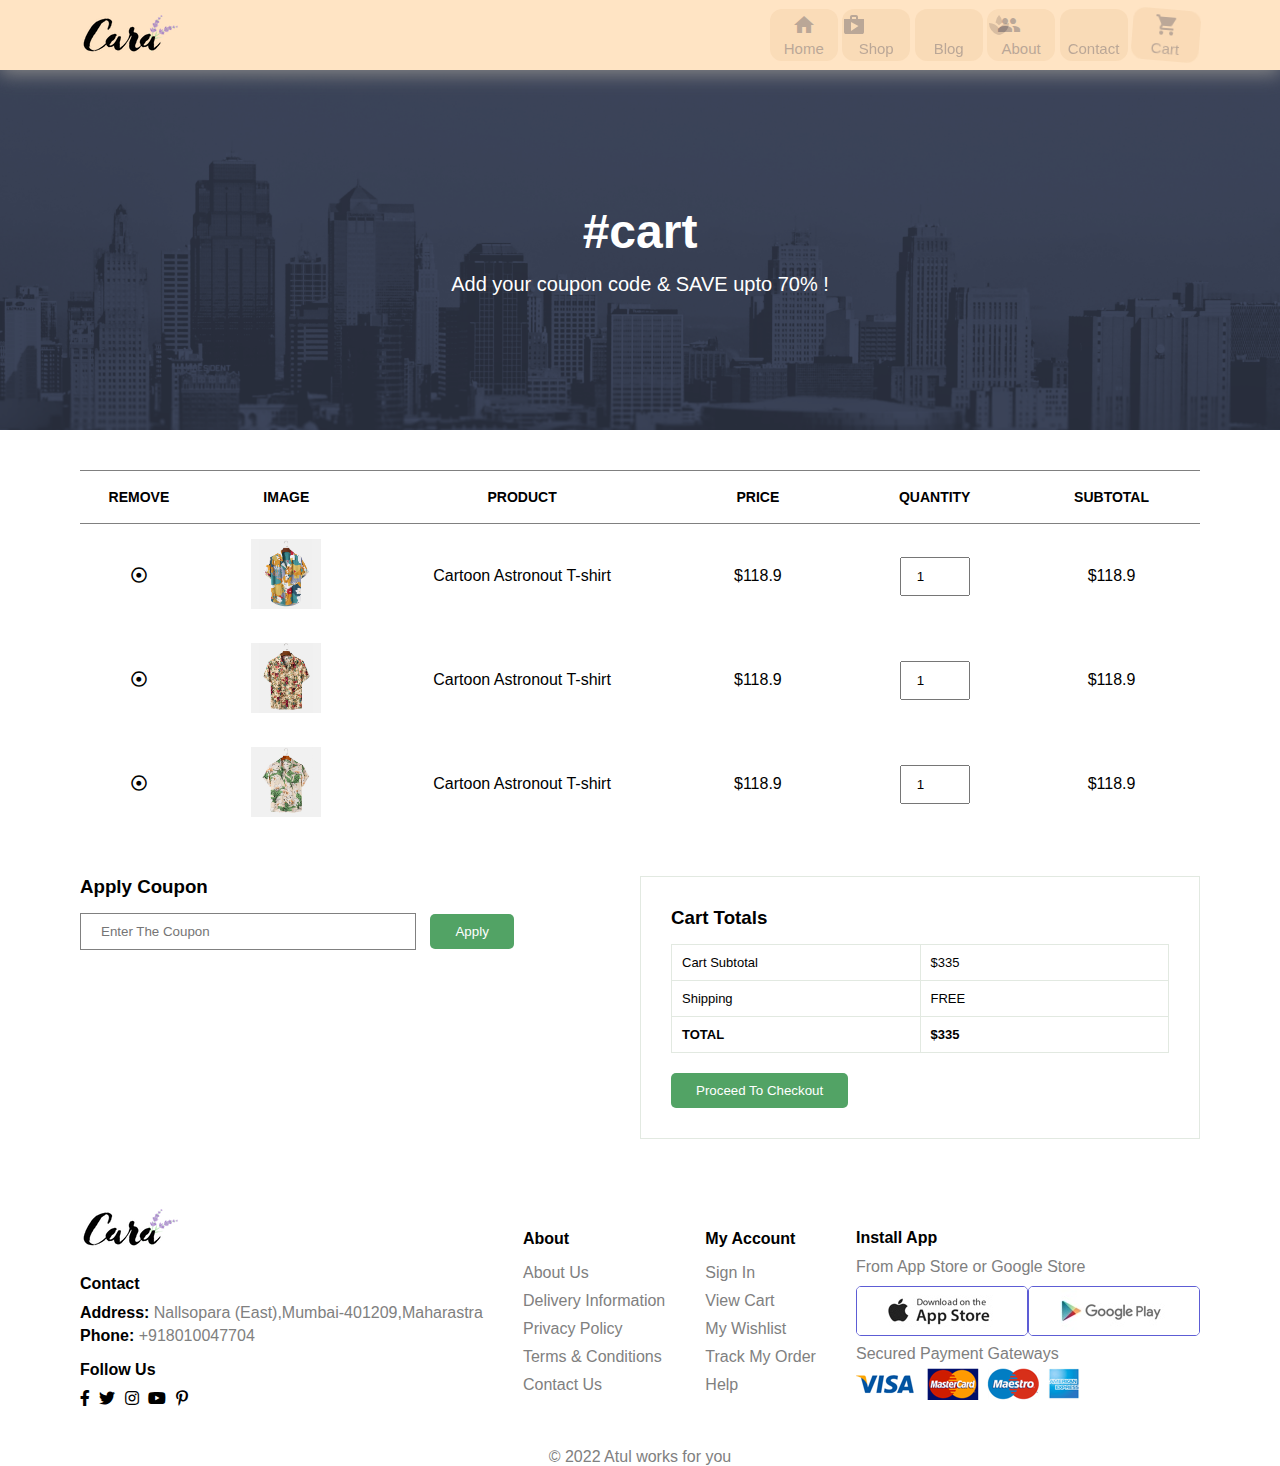
<file: e commerce website/cart.html>
<!DOCTYPE html>
<html lang="en">

<head>
    <meta charset="UTF-8">
    <meta http-equiv="X-UA-Compatible" content="IE=edge">
    <meta name="viewport" content="width=device-width, initial-scale=1.0">
    <title>My Shop - Shopping Website</title>
    <link rel="stylesheet" href="style.css">
    <link href="https://fonts.googleapis.com/icon?family=Material+Icons" rel="stylesheet">
    <link rel="stylesheet" href="https://use.fontawesome.com/releases/v5.15.4/css/all.css" />

<body>
    <div id="nav">
        <div id="menu">
            <img class="logo" src="img/logo.png" alt="">
            <div id="menu-icons">
                <ul>
                    <li><a href="index.html"><span class="material-icons">home</span>
                            <p>Home</p>
                        </a></li>
                    <li><a href="shop.html"><span class="material-icons">shopping_bag</span>
                            <p>Shop</p>
                        </a></li>
                    <li><a href="Blog.html"><span class="material-icons">newspaper</span>
                            <p>Blog</p>
                        </a></li>
                    <li><a href="about.html"><span class="material-icons">groups</span>
                            <p>About</p>
                        </a></li>
                    <li><a href="contact.html"><span class="material-icons">contact_support</span>
                            <p>Contact</p>
                        </a></li>
                    <li><a class="active" href="cart.html"><span class="material-icons">shopping_cart</span>
                            <p>Cart</p>
                        </a></li>
                </ul>
            </div>
        </div>
        <section id="mobilemenu">
            <ul>
                <li><a href="index.html">Home</a></li>
                <li><a href="shop.html">Shop</a></li>
                <li><a href="Blog.html">Blog</a></li>
                <li><a href="about.html">About</a></li>
                <li><a class='active-mobile-menu' href="cart.html">Cart</a></li>
                <a href="#" style="background-color: black;border-radius: 50%;padding: 5px;"><i
                        class="fas fa-arrow-up"></i>

                </a>
            </ul>
        </section>
    </div>
    <section id="shop-header" class="contact-header">
        <h1>#cart</h1>
        <p>Add your coupon code & SAVE upto 70% !</p>
    </section>

    <section id="cart">
        <table width="100%">
            <thead>
                <tr>
                    <td>Remove</td>
                    <td>Image</td>
                    <td>product</td>
                    <td>price</td>
                    <td>quantity</td>
                    <td>subtotal</td>
                </tr>
            </thead>
            <tbody>
                <tr>
                    <td><i class="far fa-dot-circle"></i></td>
                    <td><img src="img/products/f1.jpg" alt=""></td>
                    <td>Cartoon Astronout T-shirt</td>
                    <td>$118.9</td>
                    <td><input type="number" value="1"></td>
                    <td>$118.9</td>
                </tr>

                <tr>
                    <td><i class="far fa-dot-circle"></i></td>
                    <td><img src="img/products/f3.jpg" alt=""></td>
                    <td>Cartoon Astronout T-shirt</td>
                    <td>$118.9</td>
                    <td><input type="number" value="1"></td>
                    <td>$118.9</td>
                </tr>

                <tr>
                    <td><i class="far fa-dot-circle"></i></td>
                    <td><img src="img/products/f2.jpg" alt=""></td>
                    <td>Cartoon Astronout T-shirt</td>
                    <td>$118.9</td>
                    <td><input type="number" value="1"></td>
                    <td>$118.9</td>
                </tr>
            </tbody>
        </table>
    </section>

    <section id="cart-add">
        <div class="coupon">
            <label for="">
                <h3>Apply Coupon</h3>
            </label>
            <div>
                <input type="text" placeholder="Enter The Coupon">
                <button>Apply</button>
            </div>
        </div>

        <div class="table">
            <h3>Cart Totals</h3>
            <table>
                <tr>
                    <td>Cart Subtotal</td>
                    <td>$335</td>
                </tr>
                <tr>
                    <td>
                        Shipping
                    </td>
                    <td>
                        FREE
                    </td>
                </tr>
                <tr>
                    <td><strong>TOTAL</strong></td>
                    <td><strong>$335</strong></td>
                </tr>
            </table>
            <button>Proceed To Checkout</button>
        </div>
    </section>

    <footer>
        <div class="col">
            <img class="logo" src="img/logo.png" alt="">
            <h4>Contact</h4>
            <p div.col:nth-child(1)><strong>Address:</strong> Nallsopara (East),Mumbai-401209,Maharastra</p>
            <p><strong>Phone:</strong> +918010047704</p>
            <div class="icon">
                <h4>Follow Us</h4>
                <div class="icons">
                    <a href="#facebook"><i class="fab fa-facebook-f"></i></a>
                    <a href="#twitter"><i class="fab fa-twitter"></i></a>
                    <a href="#instagram"><i class="fab fa-instagram"></i></a>
                    <a href="#youtube"><i class="fab fa-youtube"></i></a>
                    <a href="#pintrest"><i class="fab fa-pinterest-p"></i></a>

                </div>
            </div>
        </div>
        <div class="col">
            <h4>About</h4>
            <a href="#">About Us</a>
            <a href="#">Delivery Information</a>
            <a href="#">Privacy Policy</a>
            <a href="#">Terms & Conditions</a>
            <a href="#">Contact Us</a>
        </div>
        <div class="col">
            <h4>
                My Account
            </h4>
            <a href="#">Sign In</a>
            <a href="#">View Cart</a>
            <a href="#">My Wishlist</a>
            <a href="#">Track My Order</a>
            <a href="#">Help</a>

        </div>
        <div class="col installapp">
            <h4>Install App</h4>
            <p>From App Store or Google Store</p>
            <div class="store">
                <a href=""><img src="img/pay/app.jpg" alt=""></a>
                <a href="#"><img src="img/pay/play.jpg" alt=""></a>
            </div>
            <p>Secured Payment Gateways</p>
            <img src="img/pay/pay.png" alt="">
        </div>


    </footer>
    <div class="copyright">
        <p> &copy; 2022 Atul works for you </p>
    </div>
</body>

</html>
</file>
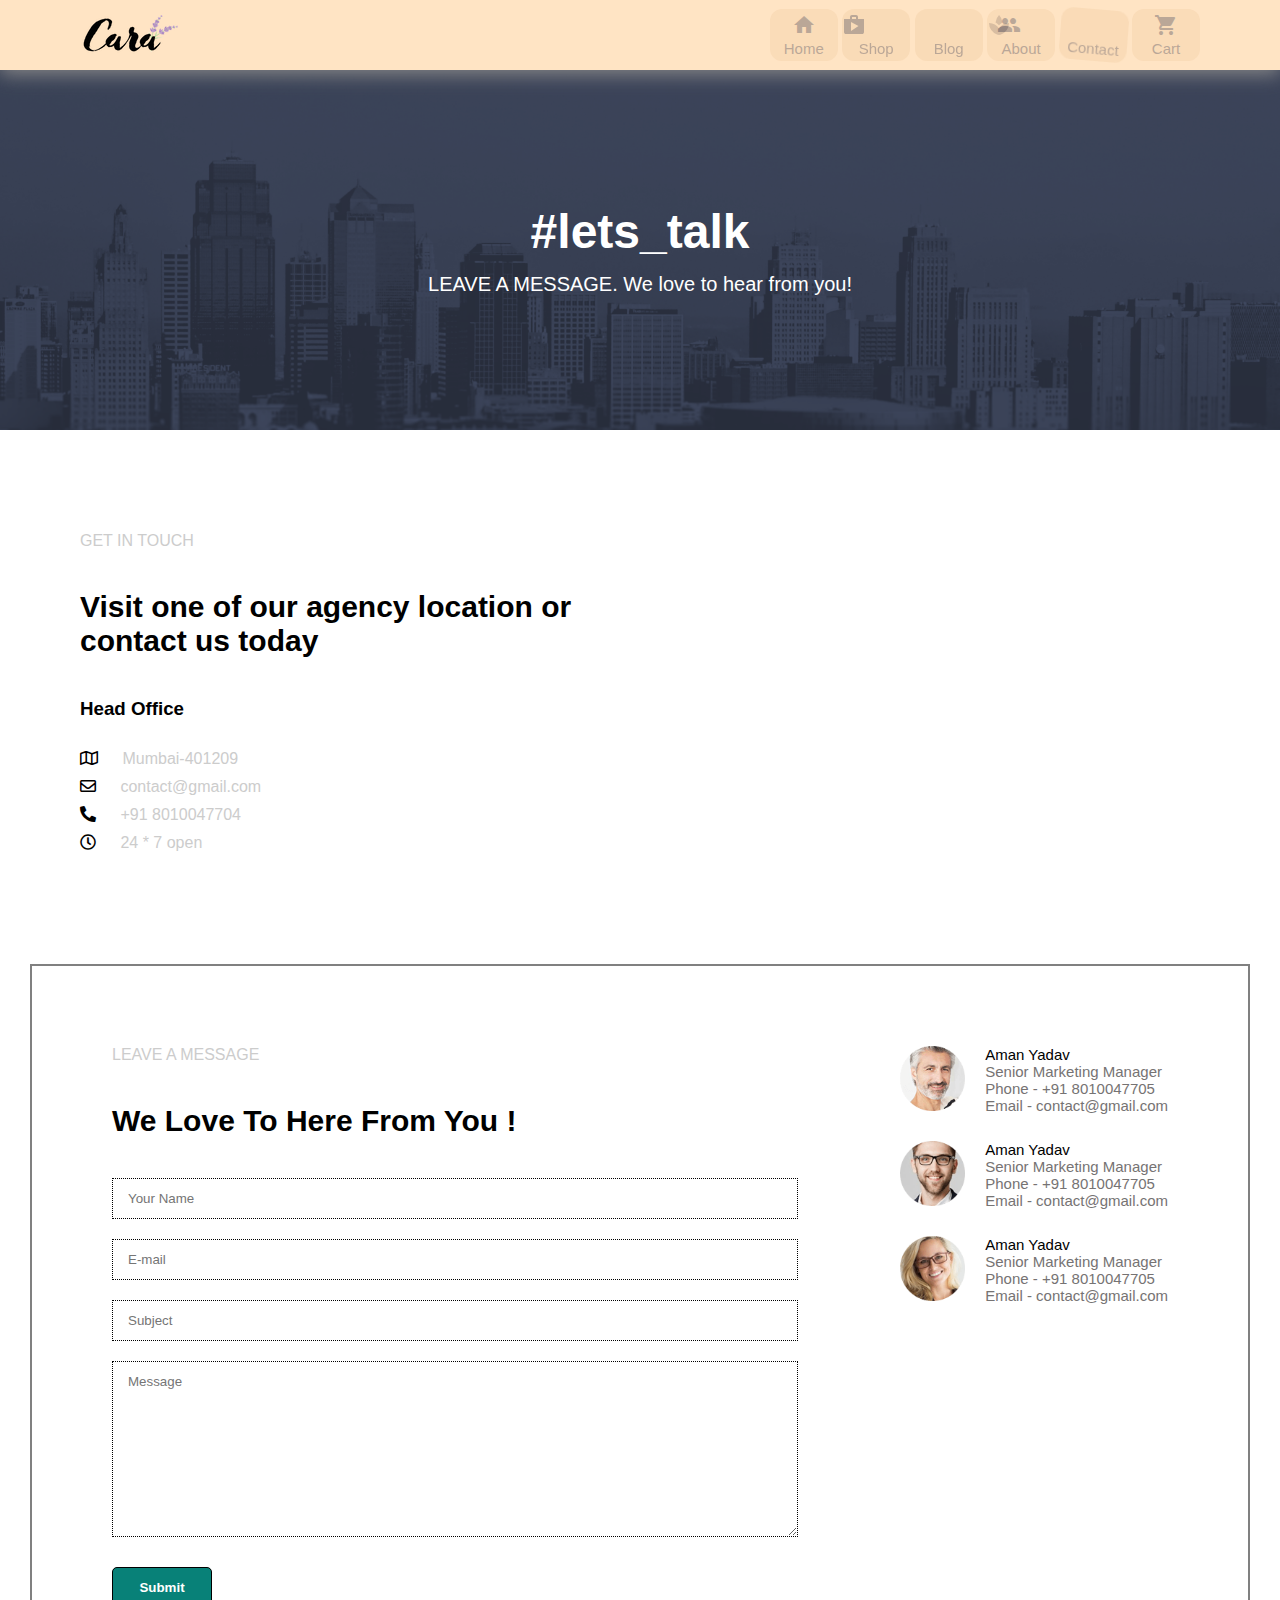
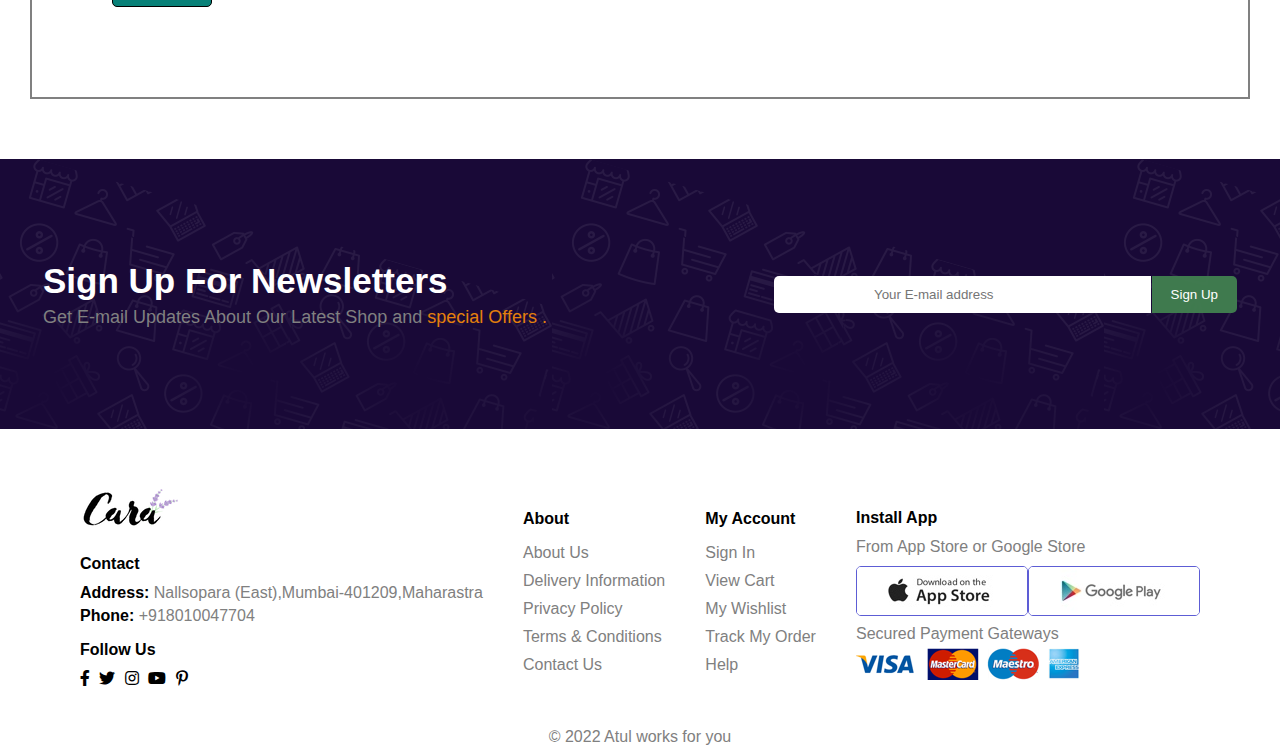
<file: e commerce website/contact.html>
<!DOCTYPE html>
<html lang="en">

<head>
    <meta charset="UTF-8">
    <meta http-equiv="X-UA-Compatible" content="IE=edge">
    <meta name="viewport" content="width=device-width, initial-scale=1.0">
    <title>My Shop - Shopping Website</title>
    <link rel="stylesheet" href="style.css">
    <link href="https://fonts.googleapis.com/icon?family=Material+Icons" rel="stylesheet">
    <link rel="stylesheet" href="https://use.fontawesome.com/releases/v5.15.4/css/all.css" />

<body>
    <div id="nav">
        <div id="menu">
            <img class="logo" src="img/logo.png" alt="">
            <div id="menu-icons">
                <ul>
                    <li><a  href="index.html"><span class="material-icons">home</span>
                            <p>Home</p>
                        </a></li>
                    <li><a href="shop.html"><span class="material-icons">shopping_bag</span>
                            <p>Shop</p>
                        </a></li>
                    <li><a href="Blog.html"><span class="material-icons">newspaper</span>
                            <p>Blog</p>
                        </a></li>
                    <li><a href="about.html"><span class="material-icons">groups</span>
                            <p>About</p>
                        </a></li>
                    <li><a class="active" href="contact.html"><span class="material-icons">contact_support</span>
                            <p>Contact</p>
                        </a></li>
                    <li><a href="cart.html"><span class="material-icons">shopping_cart</span>
                            <p>Cart</p>
                        </a></li>
                </ul>
            </div>
        </div>
        <section id="mobilemenu">
            <ul>
                <li><a  href="index.html">Home</a></li>
                <li><a  href="shop.html">Shop</a></li>
                <li><a href="Blog.html">Blog</a></li>
                <li><a href="about.html">About</a></li>
                <li><a href="cart.html">Cart</a></li>
                <a href="#" style="background-color: black;border-radius: 50%;padding: 5px;"><i
                        class="fas fa-arrow-up"></i>

                </a>
            </ul>
        </section>
    </div>
    <section id="shop-header" class="contact-header">
        <h1>#lets_talk</h1>
        <p>LEAVE A MESSAGE. We love to hear from you!</p>
    </section>

    <section id="contact-box">
        <div class="details">
            <span>GET IN TOUCH</span>
            <h2>Visit one of our agency location or contact us today</h2>
            <h3>Head Office</h3>
        <div id="info">
            <li>
                <i class="far fa-map"></i>
                Mumbai-401209
            </li>

            <li>
                <i class="far fa-envelope"></i>
                contact@gmail.com
            </li>

            <li>
                <i class="fas fa-phone-alt"></i>
                +91 8010047704
            </li>

            <li>
                <i class="far fa-clock"></i>
                24 * 7 open
            </li>
        </div>
        </div>

        <div class="map">
            <iframe src="https://www.google.com/maps/embed?pb=!1m18!1m12!1m3!1d120419.25150849375!2d72.66237563901711!3d19.408015253495986!2m3!1f0!2f0!3f0!3m2!1i1024!2i768!4f13.1!3m3!1m2!1s0x3be7a93891055565%3A0xf39283d30d9ad8cc!2sNala%20Sopara%2C%20Maharashtra!5e0!3m2!1sen!2sin!4v1656244959476!5m2!1sen!2sin" width="600" height="450" style="border:0;" allowfullscreen="" loading="lazy" referrerpolicy="no-referrer-when-downgrade"></iframe>
        </div>
    </section>

    <section id="form">
        <form action="">
            <span>LEAVE A MESSAGE</span>
            <h2>We Love To Here From You !</h2>
            <input type="text" placeholder="Your Name">
            <input type="text" placeholder="E-mail">
            <input type="text" placeholder="Subject">
            <textarea name="" id="" cols="30" rows="10" placeholder="Message"></textarea>
            <button>Submit</button>
        </form>

        <div id="people">
            <div>
                <img src="img/people/1.png" alt="">
                <p><span>Aman Yadav</span>Senior Marketing Manager <br> Phone - +91 8010047705 <br> Email - contact@gmail.com</p>
            </div>

            <div>
                <img src="img/people/2.png" alt="">
                <p><span>Aman Yadav</span>Senior Marketing Manager <br> Phone - +91 8010047705 <br> Email - contact@gmail.com</p>
            </div>

            <div>
                <img src="img/people/3.png" alt="">
                <p><span>Aman Yadav</span>Senior Marketing Manager <br> Phone - +91 8010047705 <br> Email - contact@gmail.com</p>
            </div>
        </div>
    </section>

    <section id="newsletter">
        <div class="news">
            <h4>Sign Up For Newsletters</h4>
            <h6>Get E-mail Updates About Our Latest Shop and <span>special Offers .</span></h6>
        </div>
        <div class="newsinput">
            <input type="text" placeholder="Your E-mail address">
            <button>Sign Up</button>
        </div>
    </section>

    <footer>
        <div class="col">
            <img class="logo" src="img/logo.png" alt="">
            <h4>Contact</h4>
            <p div.col:nth-child(1) ><strong>Address:</strong> Nallsopara (East),Mumbai-401209,Maharastra</p>
            <p><strong>Phone:</strong> +918010047704</p>
            <div class="icon">
                <h4>Follow Us</h4>
                <div class="icons">
                    <a href="#facebook"><i class="fab fa-facebook-f"></i></a>
                    <a href="#twitter"><i class="fab fa-twitter"></i></a>
                    <a href="#instagram"><i class="fab fa-instagram"></i></a>
                    <a href="#youtube"><i class="fab fa-youtube"></i></a>
                    <a href="#pintrest"><i class="fab fa-pinterest-p"></i></a>

                </div>
            </div>
        </div>
        <div class="col">
            <h4>About</h4>
            <a href="#">About Us</a>
            <a href="#">Delivery Information</a>
            <a href="#">Privacy Policy</a>
            <a href="#">Terms & Conditions</a>
            <a href="#">Contact Us</a>
        </div>
        <div class="col">
            <h4>
                My Account
            </h4>
            <a href="#">Sign In</a>
            <a href="#">View Cart</a>
            <a href="#">My Wishlist</a>
            <a href="#">Track My Order</a>
            <a href="#">Help</a>

        </div>
        <div class="col installapp">
            <h4>Install App</h4>
            <p>From App Store or Google Store</p>
            <div class="store">
                <a href=""><img src="img/pay/app.jpg" alt=""></a>
                <a href="#"><img src="img/pay/play.jpg" alt=""></a>
            </div>
            <p>Secured Payment Gateways</p>
            <img src="img/pay/pay.png" alt="">
        </div>


    </footer>
    <div class="copyright">
        <p> &copy; 2022 Atul works for you </p>
    </div>
</body>

</html>
</file>
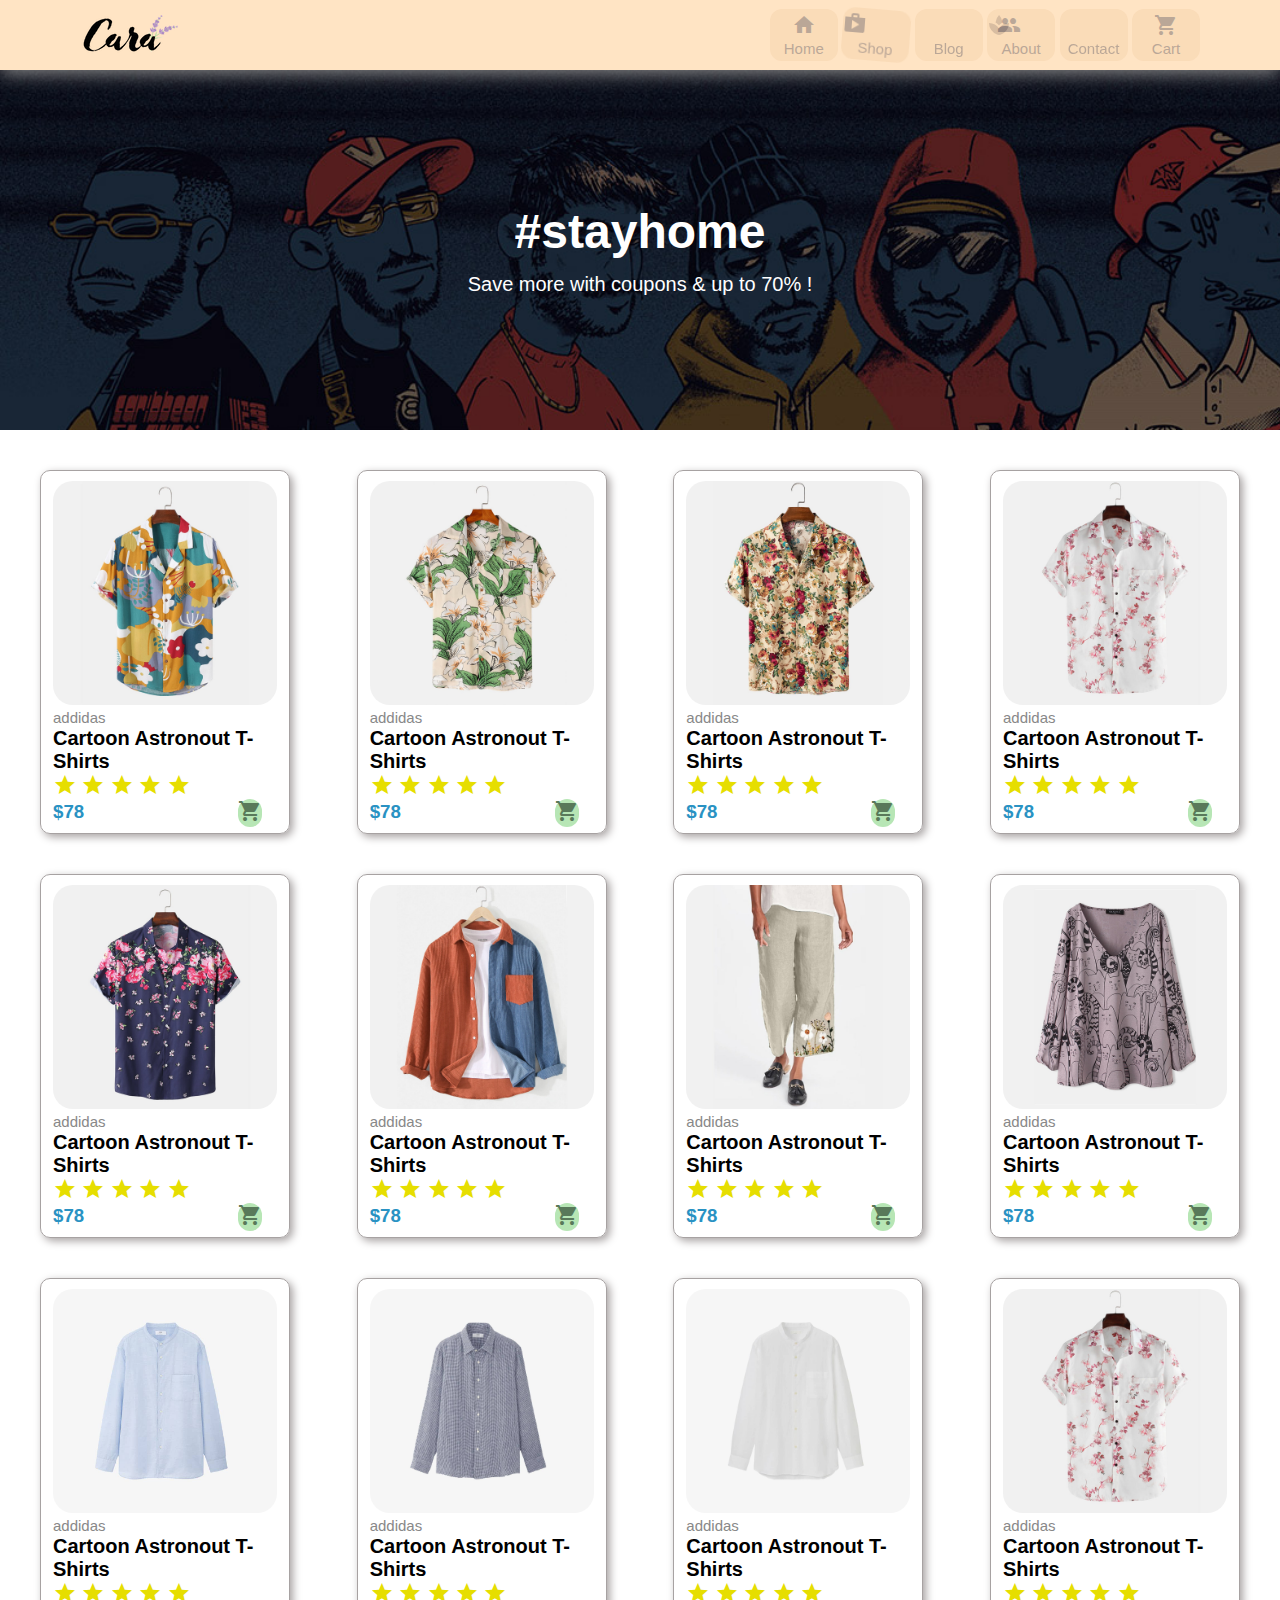
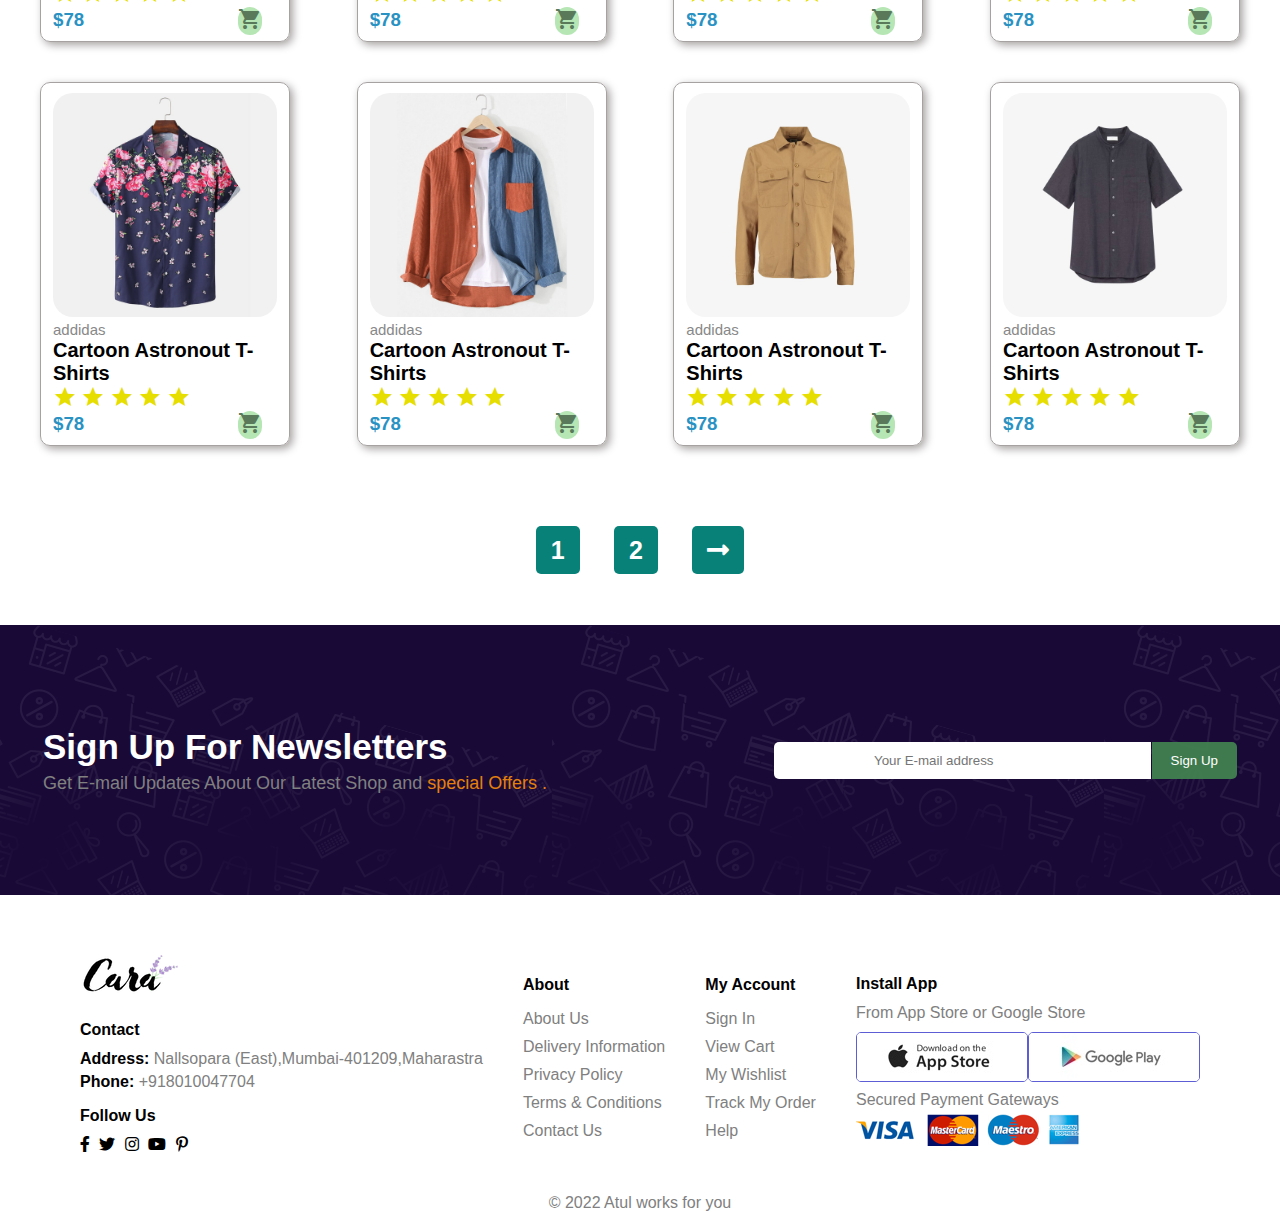
<file: e commerce website/shop.html>
<!DOCTYPE html>
<html lang="en">

<head>
    <meta charset="UTF-8">
    <meta http-equiv="X-UA-Compatible" content="IE=edge">
    <meta name="viewport" content="width=device-width, initial-scale=1.0">
    <title>My Shop - Shopping Website</title>
    <link rel="stylesheet" href="style.css">
    <link href="https://fonts.googleapis.com/icon?family=Material+Icons" rel="stylesheet">
    <link rel="stylesheet" href="https://use.fontawesome.com/releases/v5.15.4/css/all.css" />

<body>
    <div id="nav">
        <div id="menu">
            <img class="logo" src="img/logo.png" alt="">
            <div id="menu-icons">
                <ul>
                    <li><a  href="index.html"><span class="material-icons">home</span>
                            <p>Home</p>
                        </a></li>
                    <li><a class="active" href="shop.html"><span class="material-icons">shopping_bag</span>
                            <p>Shop</p>
                        </a></li>
                    <li><a href="Blog.html"><span class="material-icons">newspaper</span>
                            <p>Blog</p>
                        </a></li>
                    <li><a href="#about"><span class="material-icons">groups</span>
                            <p>About</p>
                        </a></li>
                    <li><a href="contact.html"><span class="material-icons">contact_support</span>
                            <p>Contact</p>
                        </a></li>
                    <li><a href="cart.html"><span class="material-icons">shopping_cart</span>
                            <p>Cart</p>
                        </a></li>
                </ul>
            </div>
        </div>
        <section id="mobilemenu">
            <ul>
                <li><a  href="index.html">Home</a></li>
                <li><a class='active-mobile-menu' href="shop.html">Shop</a></li>
                <li><a href="Blog.html">Blog</a></li>
                <li><a href="#about">About</a></li>
                <li><a href="cart.html">Cart</a></li>
                <a href="#" style="background-color: black;border-radius: 50%;padding: 5px;"><i
                        class="fas fa-arrow-up"></i>

                </a>
            </ul>
        </section>
    </div>
    <section id="shop-header">
        <h1>#stayhome</h1>
        <p>Save more with coupons & up to 70% !</p>
    </section>

    <section id="products">
        <div class="pro-container">
            <div class="pro" onclick="window.location.href='singlepro.html';">
                <img src="img/products/f1.jpg" alt="">
                <div class="des">
                    <i>addidas</i>
                    <h4>Cartoon Astronout T-Shirts</h4>
                    <div class="star">
                        <span class="material-icons">star</span>
                        <span class="material-icons">star</span>
                        <span class="material-icons">star</span>
                        <span class="material-icons">star</span>
                        <span class="material-icons">star</span>
                    </div>
                    <h3>$78</h3>
                </div>
                <a href="#cart" class="cart-icon"> <span class="material-icons"> shopping_cart</span></a>
            </div>

            <div class="pro"onclick="window.location.href='singlepro.html';">
                <img src="img/products/f2.jpg" alt="">
                <div class="des">
                    <i>addidas</i>
                    <h4>Cartoon Astronout T-Shirts</h4>
                    <div class="star">
                        <span class="material-icons">star</span>
                        <span class="material-icons">star</span>
                        <span class="material-icons">star</span>
                        <span class="material-icons">star</span>
                        <span class="material-icons">star</span>
                    </div>
                    <h3>$78</h3>
                </div>
                <a href="#cart" class="cart-icon"> <span class="material-icons"> shopping_cart</span></a>
            </div>

            <div class="pro" onclick="window.location.href='singlepro.html';">
                <img src="img/products/f3.jpg" alt="">
                <div class="des">
                    <i>addidas</i>
                    <h4>Cartoon Astronout T-Shirts</h4>
                    <div class="star">
                        <span class="material-icons">star</span>
                        <span class="material-icons">star</span>
                        <span class="material-icons">star</span>
                        <span class="material-icons">star</span>
                        <span class="material-icons">star</span>
                    </div>
                    <h3>$78</h3>
                </div>
                <a href="#cart" class="cart-icon"> <span class="material-icons"> shopping_cart</span></a>
            </div>

            <div class="pro" onclick="window.location.href='singlepro.html';">
                <img src="img/products/f4.jpg" alt="">
                <div class="des">
                    <i>addidas</i>
                    <h4>Cartoon Astronout T-Shirts</h4>
                    <div class="star">
                        <span class="material-icons">star</span>
                        <span class="material-icons">star</span>
                        <span class="material-icons">star</span>
                        <span class="material-icons">star</span>
                        <span class="material-icons">star</span>
                    </div>
                    <h3>$78</h3>
                </div>
                <a href="#cart" class="cart-icon"> <span class="material-icons"> shopping_cart</span></a>
            </div>

            <div class="pro" onclick="window.location.href='singlepro.html';">
                <img src="img/products/f5.jpg" alt="">
                <div class="des">
                    <i>addidas</i>
                    <h4>Cartoon Astronout T-Shirts</h4>
                    <div class="star">
                        <span class="material-icons">star</span>
                        <span class="material-icons">star</span>
                        <span class="material-icons">star</span>
                        <span class="material-icons">star</span>
                        <span class="material-icons">star</span>
                    </div>
                    <h3>$78</h3>
                </div>
                <a href="#cart" class="cart-icon"> <span class="material-icons"> shopping_cart</span></a>
            </div>

            <div class="pro" onclick="window.location.href='singlepro.html';">
                <img src="img/products/f6.jpg" alt="">
                <div class="des">
                    <i>addidas</i>
                    <h4>Cartoon Astronout T-Shirts</h4>
                    <div class="star">
                        <span class="material-icons">star</span>
                        <span class="material-icons">star</span>
                        <span class="material-icons">star</span>
                        <span class="material-icons">star</span>
                        <span class="material-icons">star</span>
                    </div>
                    <h3>$78</h3>
                </div>
                <a href="#cart" class="cart-icon"> <span class="material-icons"> shopping_cart</span></a>
            </div>

            <div class="pro" onclick="window.location.href='singlepro.html';">
                <img src="img/products/f7.jpg" alt="">
                <div class="des">
                    <i>addidas</i>
                    <h4>Cartoon Astronout T-Shirts</h4>
                    <div class="star">
                        <span class="material-icons">star</span>
                        <span class="material-icons">star</span>
                        <span class="material-icons">star</span>
                        <span class="material-icons">star</span>
                        <span class="material-icons">star</span>
                    </div>
                    <h3>$78</h3>
                </div>
                <a href="#cart" class="cart-icon"> <span class="material-icons"> shopping_cart</span></a>
            </div>

            <div class="pro" onclick="window.location.href='singlepro.html';">
                <img src="img/products/f8.jpg" alt="">
                <div class="des">
                    <i>addidas</i>
                    <h4>Cartoon Astronout T-Shirts</h4>
                    <div class="star">
                        <span class="material-icons">star</span>
                        <span class="material-icons">star</span>
                        <span class="material-icons">star</span>
                        <span class="material-icons">star</span>
                        <span class="material-icons">star</span>
                    </div>
                    <h3>$78</h3>
                </div>
                <a href="#cart" class="cart-icon"> <span class="material-icons"> shopping_cart</span></a>
            </div>
            <div class="pro" onclick="window.location.href='singlepro.html';">
                <img src="img/products/n1.jpg" alt="">
                <div class="des">
                    <i>addidas</i>
                    <h4>Cartoon Astronout T-Shirts</h4>
                    <div class="star">
                        <span class="material-icons">star</span>
                        <span class="material-icons">star</span>
                        <span class="material-icons">star</span>
                        <span class="material-icons">star</span>
                        <span class="material-icons">star</span>
                    </div>
                    <h3>$78</h3>
                </div>
                <a href="#cart" class="cart-icon"> <span class="material-icons"> shopping_cart</span></a>
            </div>

            <div class="pro" onclick="window.location.href='singlepro.html';">
                <img src="img/products/n2.jpg" alt="">
                <div class="des">
                    <i>addidas</i>
                    <h4>Cartoon Astronout T-Shirts</h4>
                    <div class="star">
                        <span class="material-icons">star</span>
                        <span class="material-icons">star</span>
                        <span class="material-icons">star</span>
                        <span class="material-icons">star</span>
                        <span class="material-icons">star</span>
                    </div>
                    <h3>$78</h3>
                </div>
                <a href="#cart" class="cart-icon"> <span class="material-icons"> shopping_cart</span></a>
            </div>

            <div class="pro" onclick="window.location.href='singlepro.html';">
                <img src="img/products/n3.jpg" alt="">
                <div class="des">
                    <i>addidas</i>
                    <h4>Cartoon Astronout T-Shirts</h4>
                    <div class="star">
                        <span class="material-icons">star</span>
                        <span class="material-icons">star</span>
                        <span class="material-icons">star</span>
                        <span class="material-icons">star</span>
                        <span class="material-icons">star</span>
                    </div>
                    <h3>$78</h3>
                </div>
                <a href="#cart" class="cart-icon"> <span class="material-icons"> shopping_cart</span></a>
            </div>

            <div class="pro" onclick="window.location.href='singlepro.html';">
                <img src="img/products/f4.jpg" alt="">
                <div class="des">
                    <i>addidas</i>
                    <h4>Cartoon Astronout T-Shirts</h4>
                    <div class="star">
                        <span class="material-icons">star</span>
                        <span class="material-icons">star</span>
                        <span class="material-icons">star</span>
                        <span class="material-icons">star</span>
                        <span class="material-icons">star</span>
                    </div>
                    <h3>$78</h3>
                </div>
                <a href="#cart" class="cart-icon"> <span class="material-icons"> shopping_cart</span></a>
            </div>

            <div class="pro" onclick="window.location.href='singlepro.html';">
                <img src="img/products/f5.jpg" alt="">
                <div class="des">
                    <i>addidas</i>
                    <h4>Cartoon Astronout T-Shirts</h4>
                    <div class="star">
                        <span class="material-icons">star</span>
                        <span class="material-icons">star</span>
                        <span class="material-icons">star</span>
                        <span class="material-icons">star</span>
                        <span class="material-icons">star</span>
                    </div>
                    <h3>$78</h3>
                </div>
                <a href="#cart" class="cart-icon"> <span class="material-icons"> shopping_cart</span></a>
            </div>

            <div class="pro" onclick="window.location.href='singlepro.html';">
                <img src="img/products/f6.jpg" alt="">
                <div class="des">
                    <i>addidas</i>
                    <h4>Cartoon Astronout T-Shirts</h4>
                    <div class="star">
                        <span class="material-icons">star</span>
                        <span class="material-icons">star</span>
                        <span class="material-icons">star</span>
                        <span class="material-icons">star</span>
                        <span class="material-icons">star</span>
                    </div>
                    <h3>$78</h3>
                </div>
                <a href="#cart" class="cart-icon"> <span class="material-icons"> shopping_cart</span></a>
            </div>

            <div class="pro" onclick="window.location.href='singlepro.html';">
                <img src="img/products/n7.jpg" alt="">
                <div class="des">
                    <i>addidas</i>
                    <h4>Cartoon Astronout T-Shirts</h4>
                    <div class="star">
                        <span class="material-icons">star</span>
                        <span class="material-icons">star</span>
                        <span class="material-icons">star</span>
                        <span class="material-icons">star</span>
                        <span class="material-icons">star</span>
                    </div>
                    <h3>$78</h3>
                </div>
                <a href="#cart" class="cart-icon"> <span class="material-icons"> shopping_cart</span></a>
            </div>

            <div class="pro" onclick="window.location.href='singlepro.html';">
                <img src="img/products/n8.jpg" alt="">
                <div class="des">
                    <i>addidas</i>
                    <h4>Cartoon Astronout T-Shirts</h4>
                    <div class="star">
                        <span class="material-icons">star</span>
                        <span class="material-icons">star</span>
                        <span class="material-icons">star</span>
                        <span class="material-icons">star</span>
                        <span class="material-icons">star</span>
                    </div>
                    <h3>$78</h3>
                </div>
                <a href="#cart" class="cart-icon"> <span class="material-icons"> shopping_cart</span></a>
            </div>
        </div>
    </section>

    <section id="pageination">
        <a href="#">1</a>
        <a href="#">2</a>
        <a href="#"><i class="fas fa-long-arrow-alt-right"></i></a>
    </section>

    <section id="newsletter">
        <div class="news">
            <h4>Sign Up For Newsletters</h4>
            <h6>Get E-mail Updates About Our Latest Shop and <span>special Offers .</span></h6>
        </div>
        <div class="newsinput">
            <input type="text" placeholder="Your E-mail address">
            <button>Sign Up</button>
        </div>
    </section>

    <footer>
        <div class="col">
            <img class="logo" src="img/logo.png" alt="">
            <h4>Contact</h4>
            <p div.col:nth-child(1) ><strong>Address:</strong> Nallsopara (East),Mumbai-401209,Maharastra</p>
            <p><strong>Phone:</strong> +918010047704</p>
            <div class="icon">
                <h4>Follow Us</h4>
                <div class="icons">
                    <a href="#facebook"><i class="fab fa-facebook-f"></i></a>
                    <a href="#twitter"><i class="fab fa-twitter"></i></a>
                    <a href="#instagram"><i class="fab fa-instagram"></i></a>
                    <a href="#youtube"><i class="fab fa-youtube"></i></a>
                    <a href="#pintrest"><i class="fab fa-pinterest-p"></i></a>

                </div>
            </div>
        </div>
        <div class="col">
            <h4>About</h4>
            <a href="#">About Us</a>
            <a href="#">Delivery Information</a>
            <a href="#">Privacy Policy</a>
            <a href="#">Terms & Conditions</a>
            <a href="#">Contact Us</a>
        </div>
        <div class="col">
            <h4>
                My Account
            </h4>
            <a href="#">Sign In</a>
            <a href="#">View Cart</a>
            <a href="#">My Wishlist</a>
            <a href="#">Track My Order</a>
            <a href="#">Help</a>

        </div>
        <div class="col installapp">
            <h4>Install App</h4>
            <p>From App Store or Google Store</p>
            <div class="store">
                <a href=""><img src="img/pay/app.jpg" alt=""></a>
                <a href="#"><img src="img/pay/play.jpg" alt=""></a>
            </div>
            <p>Secured Payment Gateways</p>
            <img src="img/pay/pay.png" alt="">
        </div>


    </footer>
    <div class="copyright">
        <p> &copy; 2022 Atul works for you </p>
    </div>
    <script src="script.js"></script>
</body>

</html>
</file>
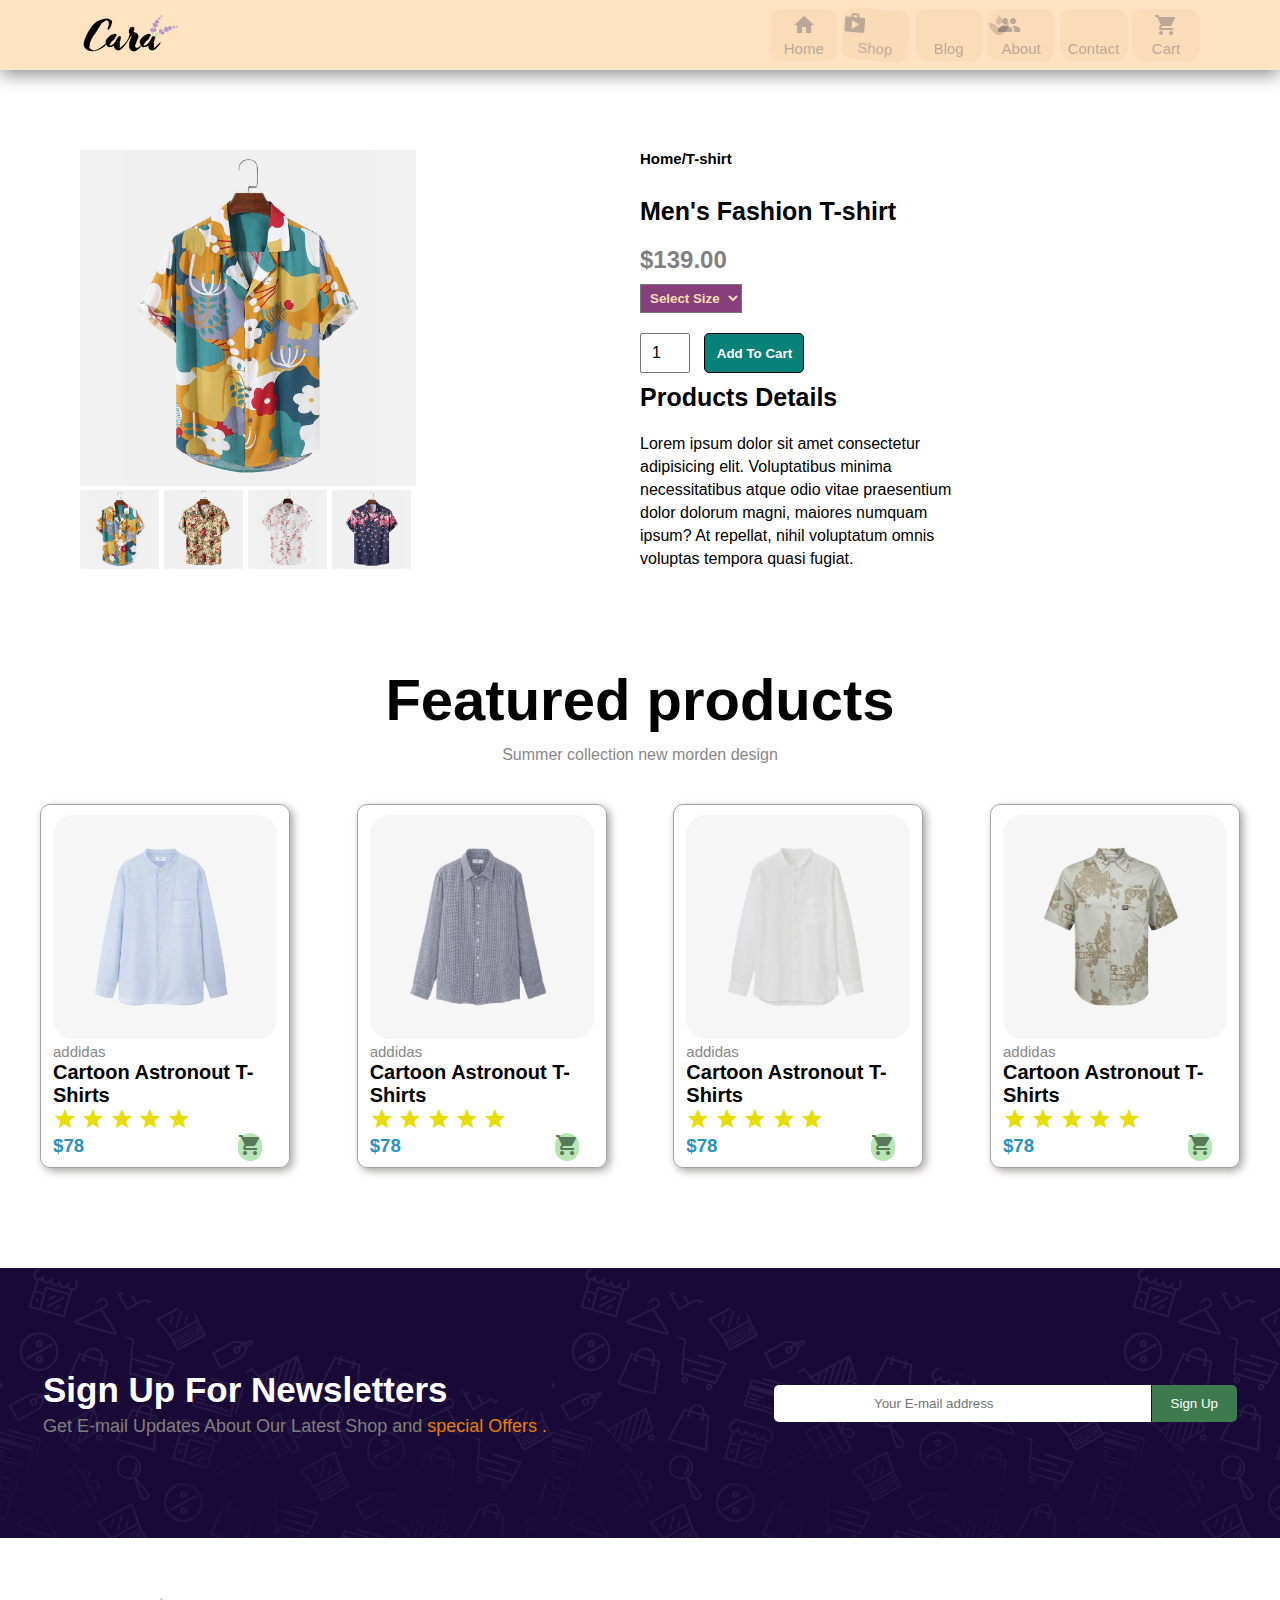
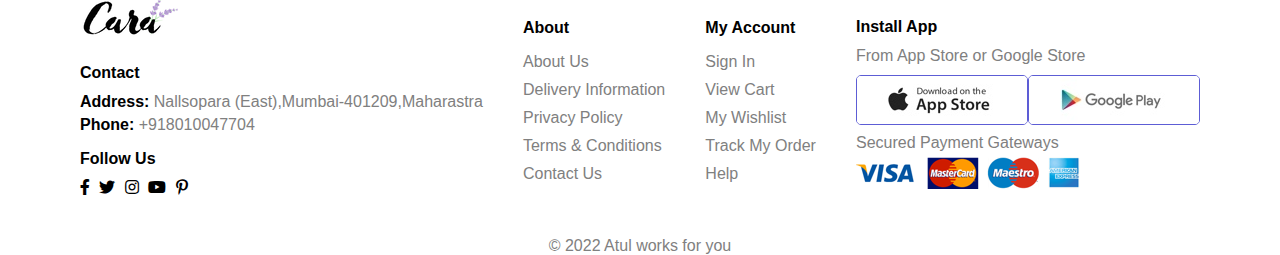
<file: e commerce website/singlepro.html>
<!DOCTYPE html>
<html lang="en">

<head>
    <meta charset="UTF-8">
    <meta http-equiv="X-UA-Compatible" content="IE=edge">
    <meta name="viewport" content="width=device-width, initial-scale=1.0">
    <title>My Shop - Shopping Website</title>
    <link rel="stylesheet" href="style.css">
    <link href="https://fonts.googleapis.com/icon?family=Material+Icons" rel="stylesheet">
    <link rel="stylesheet" href="https://use.fontawesome.com/releases/v5.15.4/css/all.css" />
</head>

<body>
    <div id="nav">
        <div id="menu">
            <img class="logo" src="img/logo.png" alt="">
            <div id="menu-icons">
                <ul>
                    <li><a  href="index.html"><span class="material-icons">home</span>
                            <p>Home</p>
                        </a></li>
                    <li><a class="active" href="shop.html"><span class="material-icons">shopping_bag</span>
                            <p>Shop</p>
                        </a></li>
                    <li><a href="Blog.html"><span class="material-icons">newspaper</span>
                            <p>Blog</p>
                        </a></li>
                    <li><a href="#about"><span class="material-icons">groups</span>
                            <p>About</p>
                        </a></li>
                    <li><a href="contact.html"><span class="material-icons">contact_support</span>
                            <p>Contact</p>
                        </a></li>
                    <li><a href="cart.html"><span class="material-icons">shopping_cart</span>
                            <p>Cart</p>
                        </a></li>
                </ul>
            </div>
        </div>
        <section id="mobilemenu">
            <ul>
                <li><a  href="index.html">Home</a></li>
                <li><a class='active-mobile-menu' href="shop.html">Shop</a></li>
                <li><a href="Blog.html">Blog</a></li>
                <li><a href="#about">About</a></li>
                <li><a href="cart.html">Cart</a></li>
                <a href="#" style="background-color: black;border-radius: 50%;padding: 5px;"><i
                        class="fas fa-arrow-up"></i>

                </a>
            </ul>
        </section>
    </div>
    <section id="products-detail">

        <div class="product-img">
            <img id="main-img" src="img/products/f1.jpg" width="100%" alt="">

            <div class="small-pro">
                <div class="small-pro-img">
                    <img src="img/products/f1.jpg" width="100%" class="small-img" alt="">
                </div>

                <div class="small-pro-img">
                    <img src="img/products/f3.jpg" width="100%" class="small-img" alt="">
                </div>

                <div class="small-pro-img">
                    <img src="img/products/f4.jpg" width="100%" class="small-img" alt="">
                </div>

                <div class="small-pro-img">
                    <img src="img/products/f5.jpg" width="100%" class="small-img" alt="">
                </div>
            </div>
        </div>

        <div class="pro-des">
            <h5>Home/T-shirt</h5>
            <h3>Men's Fashion T-shirt</h3>
            <h2>$139.00</h2>
            <select name="" id="">
                <option value="size">Select Size</option>
                <option value="size">XL</option>
                <option value="size">XXL</option>
                <option value="size">small</option>
                <option value="size">Medium</option>
            </select><br>
            <input type="number" value="1" name="" id="">
            <button>Add To Cart</button>

            <h3>Products Details</h3>
            <span>Lorem ipsum dolor sit amet consectetur adipisicing elit. Voluptatibus minima necessitatibus atque odio
                vitae praesentium dolor dolorum magni, maiores numquam ipsum? At repellat, nihil voluptatum omnis
                voluptas tempora quasi fugiat.</span>
        </div>
    </section>

    <section id="products">
        <h2>Featured products</h2>
        <p>Summer collection new morden design</p>
        <div class="pro-container">
            <div class="pro">
                <img src="img/products/n1.jpg" alt="">
                <div class="des">
                    <i>addidas</i>
                    <h4>Cartoon Astronout T-Shirts</h4>
                    <div class="star">
                        <span class="material-icons">star</span>
                        <span class="material-icons">star</span>
                        <span class="material-icons">star</span>
                        <span class="material-icons">star</span>
                        <span class="material-icons">star</span>
                    </div>
                    <h3>$78</h3>
                </div>
                <a href="#cart" class="cart-icon"> <span class="material-icons"> shopping_cart</span></a>
            </div>

            <div class="pro">
                <img src="img/products/n2.jpg" alt="">
                <div class="des">
                    <i>addidas</i>
                    <h4>Cartoon Astronout T-Shirts</h4>
                    <div class="star">
                        <span class="material-icons">star</span>
                        <span class="material-icons">star</span>
                        <span class="material-icons">star</span>
                        <span class="material-icons">star</span>
                        <span class="material-icons">star</span>
                    </div>
                    <h3>$78</h3>
                </div>
                <a href="#cart" class="cart-icon"> <span class="material-icons"> shopping_cart</span></a>
            </div>

            <div class="pro">
                <img src="img/products/n3.jpg" alt="">
                <div class="des">
                    <i>addidas</i>
                    <h4>Cartoon Astronout T-Shirts</h4>
                    <div class="star">
                        <span class="material-icons">star</span>
                        <span class="material-icons">star</span>
                        <span class="material-icons">star</span>
                        <span class="material-icons">star</span>
                        <span class="material-icons">star</span>
                    </div>
                    <h3>$78</h3>
                </div>
                <a href="#cart" class="cart-icon"> <span class="material-icons"> shopping_cart</span></a>
            </div>

            <div class="pro">
                <img src="img/products/n4.jpg" alt="">
                <div class="des">
                    <i>addidas</i>
                    <h4>Cartoon Astronout T-Shirts</h4>
                    <div class="star">
                        <span class="material-icons">star</span>
                        <span class="material-icons">star</span>
                        <span class="material-icons">star</span>
                        <span class="material-icons">star</span>
                        <span class="material-icons">star</span>
                    </div>
                    <h3>$78</h3>
                </div>
                <a href="#cart" class="cart-icon"> <span class="material-icons"> shopping_cart</span></a>
            </div>


        </div>
    </section>

    <section id="newsletter">
        <div class="news">
            <h4>Sign Up For Newsletters</h4>
            <h6>Get E-mail Updates About Our Latest Shop and <span>special Offers .</span></h6>
        </div>
        <div class="newsinput">
            <input type="text" placeholder="Your E-mail address">
            <button>Sign Up</button>
        </div>
    </section>

    <footer>
        <div class="col">
            <img class="logo" src="img/logo.png" alt="">
            <h4>Contact</h4>
            <p div.col:nth-child(1)><strong>Address:</strong> Nallsopara (East),Mumbai-401209,Maharastra</p>
            <p><strong>Phone:</strong> +918010047704</p>
            <div class="icon">
                <h4>Follow Us</h4>
                <div class="icons">
                    <a href="#facebook"><i class="fab fa-facebook-f"></i></a>
                    <a href="#twitter"><i class="fab fa-twitter"></i></a>
                    <a href="#instagram"><i class="fab fa-instagram"></i></a>
                    <a href="#youtube"><i class="fab fa-youtube"></i></a>
                    <a href="#pintrest"><i class="fab fa-pinterest-p"></i></a>

                </div>
            </div>
        </div>
        <div class="col">
            <h4>About</h4>
            <a href="#">About Us</a>
            <a href="#">Delivery Information</a>
            <a href="#">Privacy Policy</a>
            <a href="#">Terms & Conditions</a>
            <a href="#">Contact Us</a>
        </div>
        <div class="col">
            <h4>
                My Account
            </h4>
            <a href="#">Sign In</a>
            <a href="#">View Cart</a>
            <a href="#">My Wishlist</a>
            <a href="#">Track My Order</a>
            <a href="#">Help</a>

        </div>
        <div class="col installapp">
            <h4>Install App</h4>
            <p>From App Store or Google Store</p>
            <div class="store">
                <a href=""><img src="img/pay/app.jpg" alt=""></a>
                <a href="#"><img src="img/pay/play.jpg" alt=""></a>
            </div>
            <p>Secured Payment Gateways</p>
            <img src="img/pay/pay.png" alt="">
        </div>


    </footer>
    <div class="copyright">
        <p> &copy; 2022 Atul works for you </p>
    </div>


    <script>
        var mainimg = document.getElementById("main-img");
        var smallimg = document.getElementsByClassName("small-img");

        smallimg[0].onclick = function () {
            mainimg.src = smallimg[0].src;
        }

        smallimg[1].onclick = function () {
            mainimg.src = smallimg[1].src;
        }

        smallimg[2].onclick = function () {
            mainimg.src = smallimg[2].src;
        }

        smallimg[3].onclick = function () {
            mainimg.src = smallimg[3].src;
        }
    </script>
</body>

</html>
</file>
<file: e commerce website/style.css>
@import url('https://fonts.googleapis.com/css2?family=Cabin:ital@1&display=swap');

* {
    margin: 0;
    padding: 0;
    font-family: 'Spartan', sans-serif;
    box-sizing: border-box;
}

.padding {
    padding: 100px 0;
}

.active {
    opacity: 2;
    background-color: rgb(240, 195, 140);
    color: rgb(18, 17, 17);
    transform: rotate3d(1, 1, 1, 8deg);
}

.active-mobile-menu {
    background-color: rgb(240, 195, 140);
    border-radius: 50%;
}

/* navbar*/

#menu {
    height: 70px;
    background-color: bisque;
    display: flex;
    align-items: center;
    justify-content: space-between;
    box-shadow: 0 4px 18px #888888;
    position: sticky;
    top: 0;
    z-index: 99;
    padding: 0 80px;
}


#menu ul li {
    display: inline-block;
    padding: 24px 0;
}


#nav ul li a {
    font-size: 15px;
    width: 68px;
    background-color: rgb(245, 211, 171);
    color: rgb(119, 107, 107);
    padding: 4px 0;
    text-align: center;
    border-radius: 12px;
    display: block;
    margin: 0 auto;
    opacity: 0.5;
    text-decoration: none;
}

#nav ul li a:hover {
    opacity: 1;
    background-color: rgb(240, 195, 140);
    color: rgb(42, 40, 40);
    transform: rotate3d(1, 1, 1, 7deg);
    transition: 0.6s ease;
}


#mobilemenu {
    display: none;
}

/*hero section*/
#hero {
    background-image: url(img/hero4.png);
    height: 90vh;
    width: 100%;
    background-size: cover;
    background-position: top 25% right 0;
    display: flex;
    align-items: flex-start;
    justify-content: center;
    flex-direction: column;
    padding: 0 80px;
}

#hero h4 {
    font-size: 22px;
    font-weight: 550;
    padding-bottom: 3px;
}

#hero h2 {
    font-size: 39px;
}

#hero h1 {
    font-size: 40px;
    color: #3b9250;
}

#hero p {
    color: grey;
    padding: 15px 0;
}

#hero button {
    background-image: url(img/button.png);
    background-color: transparent;
    border: 0;
    color: #3b9250;
    padding: 14px 102px 19px 74px;
    font-weight: 700;
    font-size: 15px;
    background-repeat: no-repeat;
    cursor: pointer;
}

/*feature products*/
#feature {
    padding: 45px 92px;
    display: flex;
    align-items: center;
    flex-wrap: wrap;
    justify-content: space-between;
}

#feature .fe-box {
    width: 170px;
    text-align: center;
    padding: 27px 12px;
    border: 1px solid rgb(110, 106, 106);
    box-shadow: 2px 4px 6px rgb(134 123 123);
    margin: 10px 0;
}

.fe-box h6 {
    display: inline-block;
    line-height: 1;
    background-color: pink;
    color: #3b9250;
    padding: 6px 15px;
    border-radius: 5px;
    margin-top: 6px;
    font-size: 11px;
    font-weight: 550;
}

#feature .fe-box:hover {
    box-shadow: 1px 2px 3px rgb(134 123 123);
}

#products .pro-container {
    display: flex;
    justify-content: space-between;
    align-items: center;
    flex-wrap: wrap;
    padding: 20px;
}

.pro-container .pro {
    margin: 20px;
}

#products h2,
p {
    text-align: center;
}

#products h2 {
    font-size: 58px;
    padding: 13px 0;
}

#products p {
    color: #888888;
}

.pro-container .pro img {
    width: 100%;
    border-radius: 20px;
}

.pro-container .pro {
    width: 20%;
    min-width: 250px;
    padding: 10px 12px;
    border: 1px solid #a7a2a2;
    border-radius: 10px;
    position: relative;
    box-shadow: 3px 3px 8px #a7a2a2;
}

.pro-container .pro:hover {
    box-shadow: 5px 6px 6px #a7a2a2;
}

.des i {
    font-size: 15px;
    color: #888888;
    font-style: normal;
}

.des h4 {
    font-size: 20px;
}

.des h3 {
    color: #2992c3;
}

.des .star .material-icons {
    color: rgb(230, 222, 0);
}

.cart-icon {
    color: rgb(89 121 90);
    background-color: #b7e6b5;
    border-radius: 50px;
    position: absolute;
    bottom: 6px;
    right: 27px;
}

/*banner section*/
#banner {
    background-image: url(img/banner/b2.jpg);
    height: 34vh;
    margin: 25px 0;
    width: 100%;
    background-size: cover;
    background-position: top 25% right 0;
    display: flex;
    flex-direction: column;
    justify-content: center;
    align-items: center;
}

#banner h6 {
    color: white;
    font-size: 14px;
}

#banner h4 {
    color: white;
    font-weight: 700;
    font-size: 30px;
    margin: 13px 0;
}

#banner h4 span {
    color: red;
}

#banner button {
    border-radius: 6px;
    padding: 9px 20px;
    cursor: pointer;
}

#banner button:hover {
    background-color: #52a365;
    color: rgb(213, 208, 208);
}

/* new arrivals section*/

/* small banner*/
#sm-banner,
#banner3 {
    display: flex;
    justify-content: space-between;
    align-items: center;
    margin: 50px;
}

#sm-banner .box-banner {
    background-image: url(img/banner/b17.jpg);
    min-width: 570px;
    height: 45vh;
    display: flex;
    flex-direction: column;
    justify-content: center;
    align-items: flex-start;
    padding: 25px;
    background-repeat: no-repeat;
}

.box-banner h4 {
    font-size: 18px;
    color: white;
}

.box-banner h2 {
    font-size: 30px;
    font-weight: 700;
    color: white;
    padding: 8px 0;
}

.box-banner span {
    font-size: 15px;
    color: white;
    padding-bottom: 8px;
}

.box-banner button {
    border: 1px solid white;
    padding: 6px 12px;
    background-color: transparent;
    color: white;
    font-weight: 500;
    cursor: pointer;
}

.box-banner:hover button {
    background-color: #3b9250;
}

#banner3 .banner3 {
    background-image: url(img/banner/b7.jpg);
    min-width: 450px;
    height: 40vh;
    background-repeat: no-repeat;
    display: flex;
    flex-direction: column;
    justify-content: center;
    align-items: flex-start;
    padding: 25px;
    background-size: cover;
}


.banner32 {
    background-image: url(img/banner/b18.jpg);
    min-width: 450px;
    height: 40vh;
    background-repeat: no-repeat;
    display: flex;
    flex-direction: column;
    justify-content: center;
    align-items: flex-start;
    padding: 25px;
    background-size: cover;
}

.banner33 {
    background-image: url(img/banner/b4.jpg);
    min-width: 450px;
    height: 40vh;
    background-repeat: no-repeat;
    display: flex;
    flex-direction: column;
    justify-content: center;
    align-items: flex-start;
    padding: 25px;
    background-size: cover;
}

#banner,
h5 {
    color: red;
    font-size: 20px;
}

/*newsletter*/

#newsletter {
    background-image: url(img/banner/b14.png);
    background-color: rgb(25, 9, 55);
    min-width: 100%;
    height: 30vh;
    display: flex;
    justify-content: space-between;
    align-items: center;
    padding: 0 43px;
    margin: 60px 0;
}

#newsletter .news h4 {
    font-size: 35px;
    font-weight: 700;
    color: white;
}

#newsletter .news h6 {
    font-size: 18px;
    font-weight: 500;
    color: grey;
    padding-top: 6px;
}

#newsletter .news h6 span {
    color: rgb(228, 128, 12);
}

#newsletter .newsinput {
    font-size: 20px;
}

#newsletter .newsinput input {
    padding: 11px 100px;
    text-align: start;
    border: none;
    border-top-left-radius: 5px;
    border-bottom-left-radius: 5px;
}

#newsletter .newsinput button {
    font-weight: 500;
    border: none;
    color: white;
    background-color: #417e4ff7;
    padding: 11px 19px;
    margin-left: -5px;
    border-top-right-radius: 5px;
    border-bottom-right-radius: 5px;
}

footer {
    display: flex;
    justify-content: space-between;
    align-items: center;
    margin: 40px 80px;
}

footer .col {
    display: flex;
    flex-direction: column;
    align-items: flex-start;
}

.col .logo {
    margin-bottom: 15px;
}

.col p strong {
    color: black;
}

.col h4 {
    margin: 11px 0;
}

.col p {
    color: grey;
    margin-bottom: 5px;
}

.col .icons a {
    color: black;
    padding-right: 5px;
}

.col a {
    text-decoration: none;
    color: grey;
    padding: 5px 0;
}

.installapp .store {
    display: flex;
    align-items: flex-start;

}

.installapp .store img {
    border: 1px solid rgb(93, 93, 213);
    border-radius: 5px;
}

.copyright {
    color: grey;
}

/*Shop page*/

#shop-header {
    background-image: url(img/banner/b1.jpg);
    background-size: cover;
    width: 100%;
    height: 40vh;
    display: flex;
    flex-direction: column;
    justify-content: center;
    align-items: center;
    padding: 14px;
}

#shop-header h1 {
    color: #fff;
    font-size: 48px;
    padding-bottom: 14px;
}

#shop-header p {
    color: #fff;
    font-size: 20px;
}

#pageination {
    text-align: center;
    margin: 50px;
}

#pageination a {
    padding: 10px 15px;
    text-decoration: none;
    background-color: #088178;
    font-size: 25px;
    margin: 15px;
    color: #fff;
    border-radius: 5px;
    font-weight: 600;
}

/*single page products*/

#products-detail {
    display: flex;
    justify-content: space-between;
    margin: 80px;
}

#products-detail .product-img {
    width: 30%;
}

.product-img .small-pro {
    display: flex;
}

.small-pro-img {
    margin-right: 5px;
}

.pro-des {
    width: 50%;
}

.pro-des h5 {
    font-size: 15px;
    margin-bottom: 30px;
    color: black;
}

.pro-des h3 {
    font-size: 25px;
}

.pro-des h2 {
    margin-top: 20px;
    color: gray;
}

.pro-des select {
    padding: 5px;
    background: #873f7c;
    color: wheat;
    font-weight: 600;
    margin: 10px 0;
}

.pro-des input {
    width: 50px;
    height: 40px;
    padding-left: 10px;
    font-size: 16px;
    margin-right: 10px;
}

.pro-des button {
    border: 1px solid black;
    width: 100px;
    height: 40px;
    background: #088178;
    color: white;
    font-weight: 600;
    border-radius: 5px;
    margin: 10px 0;
}

.pro-des span {
    width: 60%;
    display: block;
    line-height: 23px;
    margin-top: 20px;
}

/* blog page*/

#shop-header.blog-header {
    background: url("img/banner/b19.jpg");
    background-size: cover;
}

#blog {
    margin: 150px 150px 100px 150px;

}

#blog .blog-box {
    display: flex;
    width: 100%;
    align-items: center;
    position: relative;
    margin-bottom: 100px;
}

#blog .blog-img {
    width: 50%;
    margin-right: 40px;
}

#blog img {
    width: 80%;
    height: 350px;
    object-fit: cover;
}

#blog .blog-des {
    width: 50%;
}

#blog .blog-des a {
    text-decoration: none;
    font-size: 12px;
    font-weight: 700;
    color: black;
    position: relative;
    transition: 0.3s;

}

#blog .blog-des a::after {
    content: "";
    width: 50px;
    height: 2px;
    background-color: black;
    position: absolute;
    top: 4px;
    right: -60px;

}

#blog .blog-des a:hover {
    color: #3b9250;
}

#blog .blog-des a:hover::after {
    background-color: #3b9250;
}

#blog .blog-box p {
    margin: 15px 0;
    text-align: start;
}

#blog .blog-box h1 {
    position: absolute;
    text-align: start;
    font-size: 70px;
    color: gray;
    z-index: -9;
    top: -54px;
}


/* About Page */

#shop-header.about-header {
    background-image: url(img/about/banner.png);
}

#about-head {
    display: flex;
    align-items: center;
    margin: 40px 80px;
}

#about-head img {
    width: 50%;
    margin-right: 60px;
}

#about-head div {
    width: 40%;
}

#about-head div h2 {
    margin-bottom: 30px;
    font-size: 40px;
}


#app {
    margin: 50px 0;
}

#app h1 {
    font-size: 50px;
    text-align: center;
}

#app h1 a {
    text-decoration: none;
    list-style-type: none;
    color: rgb(16, 103, 209);
}

#app #video video {
    width: 100%;
    height: 100%;
    border-radius: 20px;
}

#app #video {
    width: 70%;
    height: 100%;
    margin: 40px auto 0 auto;
}

/* contact page */

#shop-header.contact-header {
    background-image: url(img/about/banner.png);
}

#contact-box {
    margin: 40px 80px;
    display: flex;
    align-items: center;
}

.details {
    width: 50%;
    margin-right: 40px;
}

.details span,
#form span {
    color: #ccc;
}

.details h2,
#form h2 {
    margin: 40px 0;
    font-size: 30px;
}

.details h3 {
    margin-bottom: 30px;
}

.details div li {
    list-style-type: none;
    margin-bottom: 10px;
    color: #ccc;
}

.details div li i {
    margin-right: 20px;
    color: black;
}

.map {
    width: 50%;
}

.map img {
    width: 100%;
}

#form form {
    display: flex;
    flex-direction: column;
    align-items: flex-start;
    width: 65%;
}

#form form input,
#form form textarea {
    width: 100%;
    padding: 12px 15px;
    outline: none;
    margin-bottom: 20px;
    border: 1px dotted black;
}

#form form button {
    border: 1px solid black;
    width: 100px;
    height: 40px;
    background: #088178;
    color: white;
    font-weight: 600;
    border-radius: 5px;
    margin: 10px 0;
}

#people div {
    display: flex;
    align-items: flex-start;
}

#people div img {
    width: 65px;
    margin: 0 20px 30px 0;
}

#people div p {
    color: #767373;
    font-size: 15px;
    text-align: start;
}

#people div p span {
    display: block;
    color: black;
}

#form {
    display: flex;
    justify-content: space-between;
    margin: 30px;
    border: 2px solid gray;
    padding: 80px;
}

/* CArt page*/

#cart{
    margin: 40px 80px;
}

#cart table{
    width: 100%;
    border-collapse: collapse;
    table-layout: fixed;
    white-space: nowrap;
}

#cart table thead{
    border: 1px solid grey;
    border-right: none;
    border-left: none; 
}

#cart table thead td{
    text-transform: uppercase;
    font-weight: 700;
    font-size: 14px;
    padding: 18px 0;
}

#cart table tbody tr td{
    padding: 15px 0;
}

#cart table img{
    width: 70px;
}

#cart table td:nth-child(1){
    width: 100px;
    text-align: center;
}


#cart table td:nth-child(2){
    width: 150px;
    text-align: center;
}

#cart table td:nth-child(3){
    width: 250px;
    text-align: center;
}

#cart table td:nth-child(4),
#cart table td:nth-child(5),
#cart table td:nth-child(6){
    width: 150px;
    text-align: center;
}

#cart table td:nth-child(5) input{
    width: 70px;
    padding: 10px 5px 10px 15px;
}

#cart-add {
	display: flex;
	margin: 40px 80px;
	justify-content: space-between;
	flex-wrap: wrap;
}

#cart-add .coupon{
    width: 50%;
    margin-bottom: 30px;
}

#cart-add .coupon h3{
    padding-bottom: 15px;
}

#cart-add .coupon input{
    padding: 10px 20px ;
    outline: none;
    width: 60%;
    margin-right: 10px;
    border: 1px solid grey;
}

#cart-add .coupon button,
.table button{
    padding: 10px 25px;
    background-color: #52a365;
    color: #fff;
    border: none;
    border-radius: 5px;
}

#cart-add .table{
    width: 50%;
    margin-bottom: 30px;
    border: 1px solid #e2e9e1;
    padding: 30px;
}

#cart-add .table table{
    border-collapse: collapse;
    width: 100%;
    margin-bottom: 20px
}

#cart-add .table table td{
    width: 50%;
    border: 1px solid #e2e9e1;
    padding: 10px;
    font-size: 13px;
}

#cart-add .table h3{
    margin-bottom: 15px;
}

@media (max-width:850px) {
    #nav {
        height: 71px;
    }

    #hero {
        background-position: top 0% right 30%;
        height: 60vh;
    }

    #products .pro-container {
        justify-content: center;
        flex-wrap: wrap;
    }

    .pro-container .pro {
        margin: 39px;
    }

    #banner {
        height: 20vh;
    }

    #sm-banner {
        flex-direction: column;
        margin: 20px 0;
    }

    #sm-banner,
    #banner3 {
        margin: 30px;
        flex-direction: column;
    }


    #sm-banner .box-banner {
        margin: -0px 40px;
        align-items: normal;
        margin-bottom: -110px;
        height: 39vh;
    }

    #banner3 .banner3,
    .banner32,
    .banner33 {
        height: 20vh;
        margin-bottom: 10px;
    }

    #newsletter {
        height: 20vh;
        flex-direction: column;
        justify-content: center;
    }

    #newsletter .news h4 {
        margin-left: 50px;
    }

    #newsletter .newsinput input {
        margin-top: 20px;
    }

    footer {
        flex-wrap: wrap;
    }

    /* blog page*/

    #blog {
        margin: 80px 10px;
    }

    #blog img {
        width: 101%;
        height: 225px;
    }

    /* About PAge*/

    #about-head {
        margin: 40px;
        flex-direction: column;
    }

    #about-head img {
        width: 100%;
        margin-right: 0%;
    }

    #about-head div {
        width: auto;
        margin: 20px;
    }

    /* Contact page*/

    #contact-box {
        margin: 30px;
        flex-direction: column;
        border: 2px solid;
        padding: 30px 20px;
    }

    .details {
        width: 100%;
        margin: 0 0 40px 0;
    }

    #contact-box #info {
        padding: 0 200px 0;
    }

    #contact-box .map {
        width: auto;
    }

    #form {
        margin: 30px;
        padding: 80px;
        flex-direction: column;
    }

    #form form {
        flex-direction: column;
        width: auto;
    }

    #people {
        margin-top: 40px;
    }

    /* CArt page*/

    #cart {
        overflow-x: auto;
        margin: 40px;
    }

    #cart-add{
        flex-direction: column;
        margin: 40px;
    }

    #cart-add .coupon input {
        width: auto;
        margin-bottom: 20px;
    }

    #cart-add .table {
        width: auto;
    }


}



@media (max-width:450px) {
    #nav {
        height: 72px;
    }

    #nav .logo {
        padding: 0 90px;
    }

    #menu ul {
        display: none;
    }

    #menu {
        position: fixed;
        right: -50px;
    }

    #mobilemenu {
        display: flex;
    }

    #mobilemenu ul {
        display: flex;
        right: -44px;
        position: fixed;
        background-color: rgb(245, 211, 171);
        padding: 20px 77px;
        list-style-type: none;
        bottom: 0;
        z-index: 99;
    }

    #mobilemenu ul:hover {
        color: black;
        background-color: #897878;
    }

    #mobilemenu ul a {
        padding: 20px 14px;
        font-weight: 500;
        color: #756f6f;
        text-decoration: none;
        bottom: 10px;
    }

    #hero {
        padding: 0 20px;
    }

    #hero h4 {
        font-size: 19px;
        font-weight: 550;
        padding-bottom: 3px;
    }

    #hero h2 {
        font-size: 30px;
    }

    #hero h1 {
        font-size: 26px;
    }

    #hero p {
        color: #212121;
        padding: 15px 0;
        font-size: 13px;
    }

    #feature {
        padding: 10px 20px;
    }

    #products h2 {
        font-size: 41px;
    }

    #banner h4 {
        font-size: 22px;
    }

    #sm-banner .box-banner {
        margin: -0px 40px;
        align-items: flex-start;
        margin-bottom: 0;
        background-position: right 40% top;
        min-width: 400px;
    }

    #banner3 .banner3,
    .banner32,
    .banner33 {
        min-width: 365px;
    }

    #newsletter .news h4 {
        font-size: 24px;
    }

    #newsletter .news h6 {
        font-size: 13px;
    }

    #newsletter .newsinput input {
        padding: 9px 0px;
    }

    #newsletter .newsinput button {
        padding: 9px 10px;
    }

    footer {
        margin: 20px;
    }


    .copyright {
        margin-bottom: 40px;
    }

    /* single product page*/

    #products-detail {
        flex-direction: column;
        width: 100%;
    }

    #products-detail .product-img {
        width: 60%;
    }

    .pro-des span {
        width: 100%;
    }

    /* contact page*/

    #contact-box {
        border: none;
        padding: 0;
    }

    #contact-box #info {
        padding: 0;
    }

    #contact-box .map {
        width: 100%;
        margin-bottom: 200px;
    }

    #form {
        margin: ;
        padding: 40px;
        flex-direction: column;
    }

    .map iframe {
        width: 100%;
        height: 200%;
    }

}

@media (max-width: 380px) {
    #nav .logo {
        padding: 0 100px;
    }



    #nav ul li a {
        font-size: 16px;
        width: 60px;
        background-color: rgb(245, 211, 171);
        color: rgb(119, 107, 107);
        padding: 4px 0;
        text-align: center;
        border-radius: 12px;
        display: block;
        margin: 0 auto;
        opacity: 0.5;
        text-decoration: none;
    }

    #feature {
        padding: 0;
    }

    #banner h4 {
        font-size: 15px;
    }

    #newsletter {
        height: 38vh;
    }


    #newsletter .news h4 {
        font-size: 31px;
    }

    /*shop page*/

    #shop-header {
        height: 20vh;
    }

    #shop-header h1 {
        font-size: 30px;
    }

    #shop-header p {
        font-size: 18px;
    }

}
</file>
